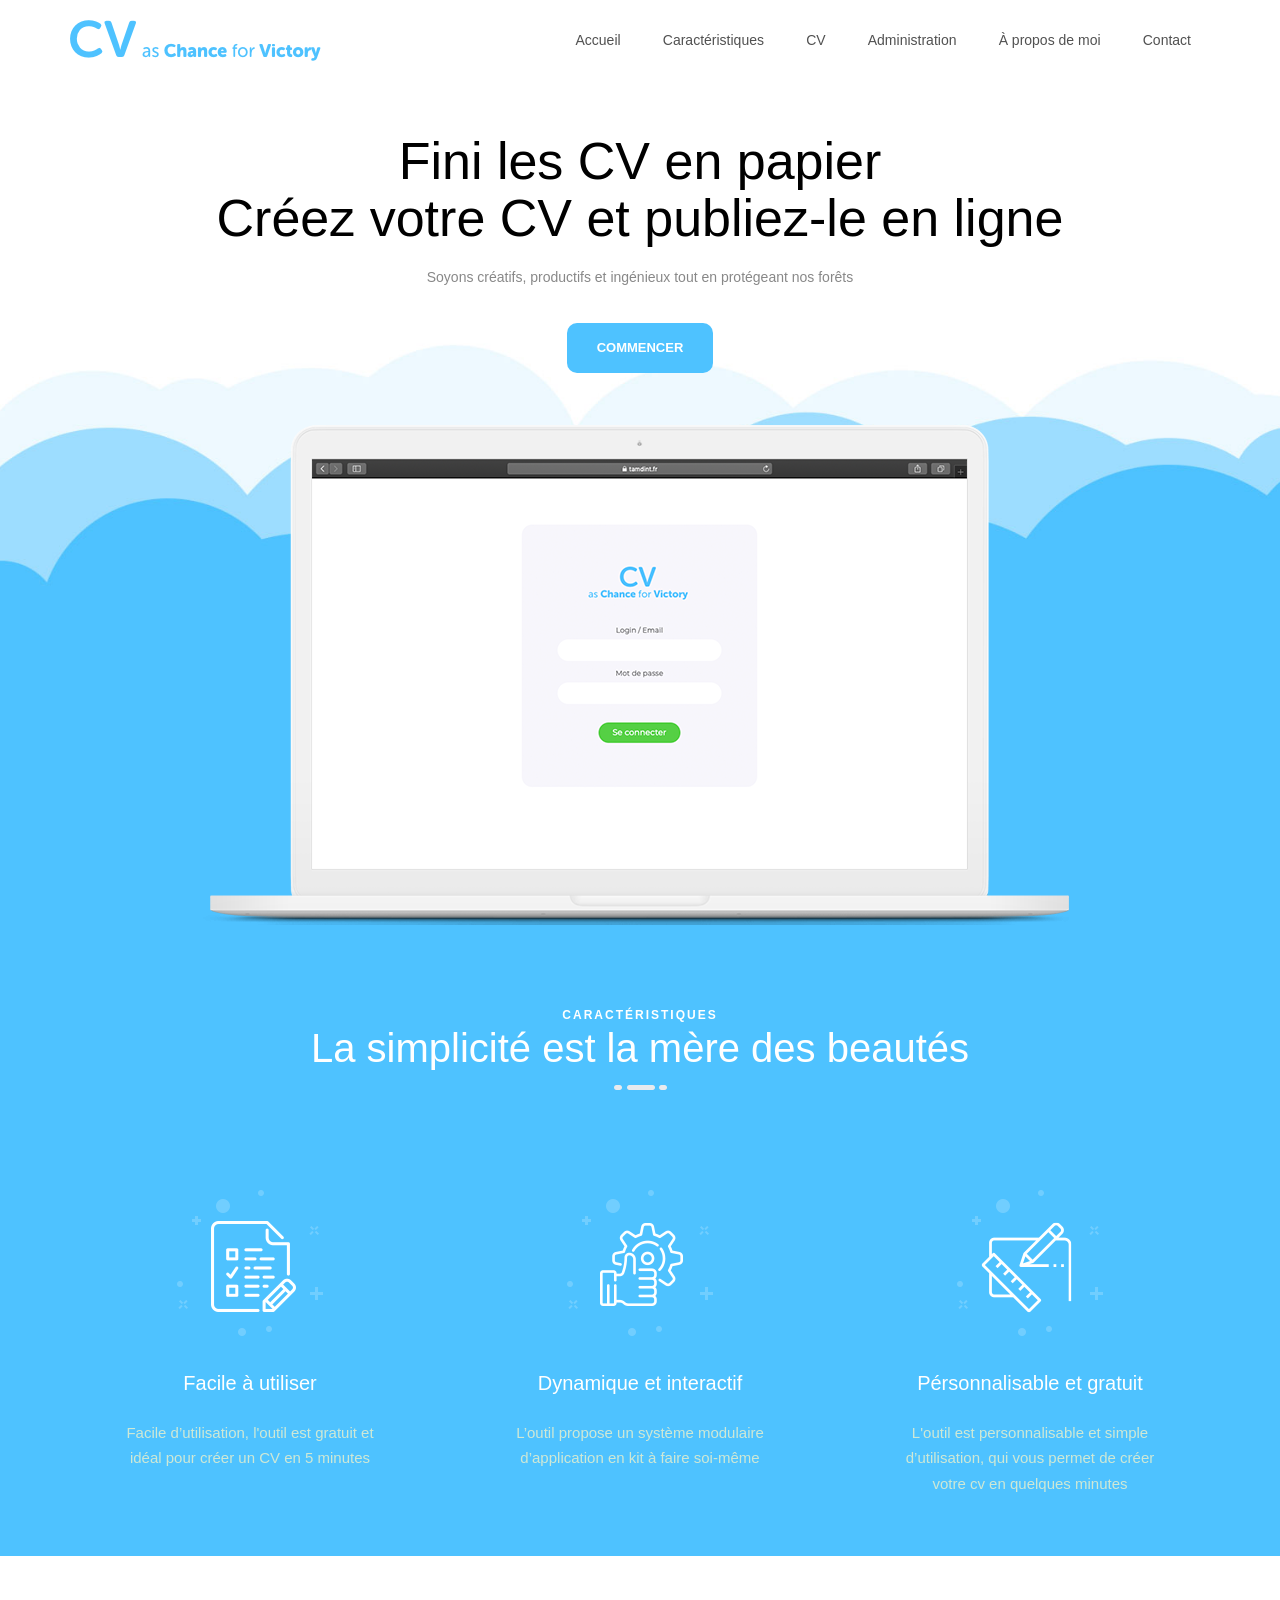
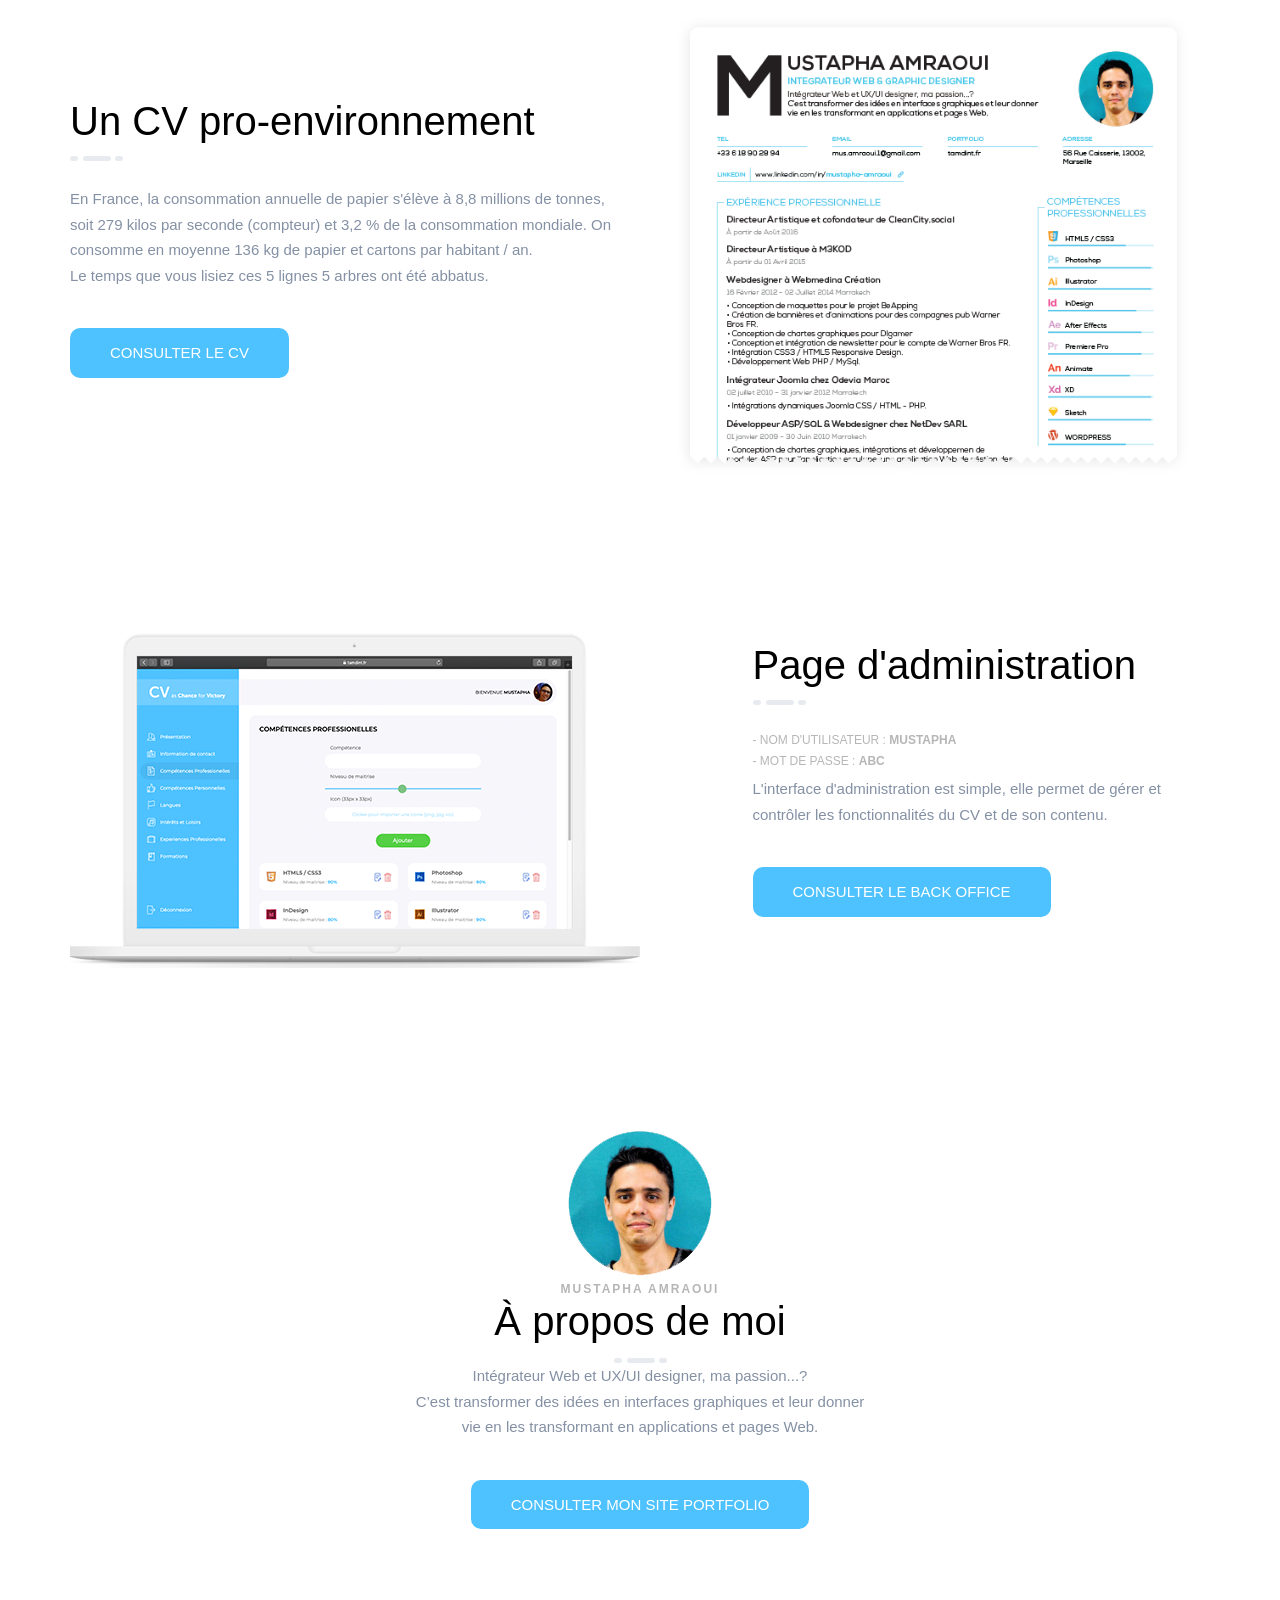
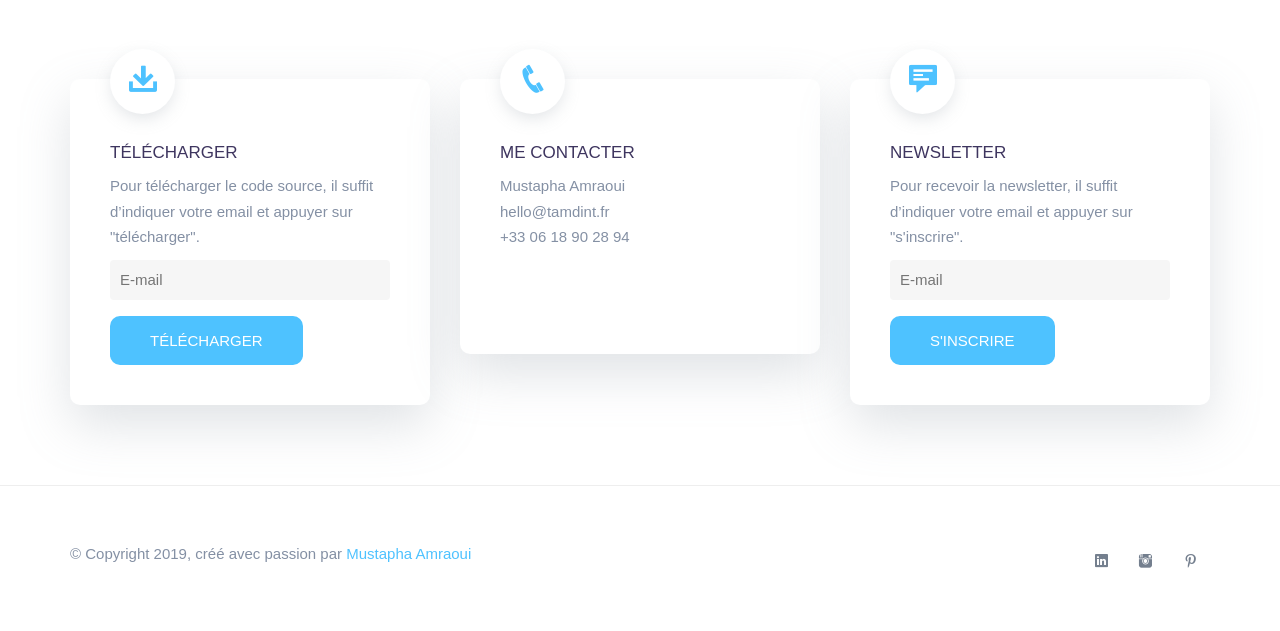
<file: index.html>
<!DOCTYPE html>
<html lang="en">
  <head>
    <meta charset="utf-8">
    <meta http-equiv="X-UA-Compatible" content="IE=edge">
    <meta name="viewport" content="width=device-width, initial-scale=1">
    <!-- The above 3 meta tags *must* come first in the head; any other head content must come *after* these tags -->
    <meta name="description" content="CV as Chance for Victory">
    <meta name="author" content="Mustapha Amraoui">
    <link rel="icon" href="images/logo-icon.png">
    
    <!-- Title -->
    <title>CV as Chance for Victory</title>

      <!-- Necessary CSS Files -->
      <!-- <link href="https://fonts.googleapis.com/css?family=Montserrat:300,400,500,600,700" rel="stylesheet">	 	<!-- Google Font -->
      <link href="css/bootstrap.min.css" rel="stylesheet">												<!-- bootstrap  -->
      <link href="css/style.css" rel="stylesheet">														<!-- Template Main css  -->
      <link href="css/jquery.bxslider.css" rel="stylesheet" />											<!-- Client Logo Slider  -->
      <link rel="stylesheet" type="text/css" href="css/slick.css">										<!-- Testimonial Slider -->
      <link rel="stylesheet" type="text/css" href="css/slick-theme.css">								<!-- Testimonial Slider -->
      <link rel="stylesheet" type="text/css" href="css/jquery.fancybox.css" media="screen" />			<!-- Video Popup -->
      <link rel="stylesheet" href="css/animate.css">													<!-- Wow Animation CSS -->

      <!--RESPONSIVE TAB -->
      <link rel="stylesheet" type="text/css" href="css/easy-responsive-tabs.css" />

  </head>
  <body>
  <div class="se-pre-con"></div>
  <!-- header -->
    <div class="header" id="header">
       <div class="container">
          <div class="row header-top" data-spy="affix" data-offset-top="70">
          <div class="container">
				<div class="row">
             <div class="col-lg-3 col-md-3">
               <div class="logo"><a href="#"><img src="images/logoboblue.png" alt="logo"></a></div>
                 <div id="menu-icon"><span></span><span></span><span></span></div>
                 <div class="clear"></div>
             </div>
             <div class="col-lg-9 col-md-9" id="menu">
               <div class="menu">
                   <ul>
                    <li><a href="#header">Accueil</a></li>
                    <li><a href="#features">Caractéristiques</a></li>
                    <li><a href="#cv">CV</a></li>
                    <li><a href="#section3">Administration</a></li>
                    <li><a href="#apropos">À propos de moi</a></li>
                    <li><a href="#footer">Contact</a></li>
                   </ul>
               </div>
             </div>
             	</div>
			</div>

          </div>
          
          <div class="row">
             <div class="col-lg-12">
                <h1 class="wow fadeInDown">Fini les CV en papier<br>Créez votre CV et publiez-le en ligne</h1>
                <p class="wow fadeInDown">Soyons créatifs, productifs et ingénieux tout en protégeant nos forêts</p>
                <div class="bnts wow fadeInUp">
                   <a href="#cv" class="btn2">Commencer</a>
                </div>
             </div>
          </div>
          
          <div class="row">
            <div class="col-lg-12">
              <div class="toping wow fadeInUp">
                <img class="img-responsive cenetr-block" src="images/topimg.png"  alt="hero-image">
              </div>
            </div>
          </div>
       </div>
    </div>
   <!-- header End-->
   
 	<!-- features -->
  <div class="section2 dark-section dark-color-bg" id="features">
      <div class="container">
          <div class="row">
              <div class="col-lg-12">
                  <div class="heading">
                      <span>Caractéristiques</span>
                      <h2>La simplicité est la mère des beautés</h2>
                  </div>
              </div>
          </div>
          <div class="row">
              <div class="col-lg-4 col-md-4 col-sm-6 module">
                  <div class="f-box wow fadeInUp" data-wow-duration="1s">
                      <div class="f-img"><img src="images/icon2.png" alt="f1"></div>
                      <a href="#">Facile à utiliser</a>
                      <p>Facile d’utilisation, l'outil est gratuit et idéal pour créer un CV en 5 minutes</p>
                  </div>
              </div>

              <div class="col-lg-4 col-md-4 col-sm-6 module">
                  <div class="f-box wow fadeInUp" data-wow-duration="2s">
                      <div class="f-img"><img src="images/icon3.png" alt="f2"></div>
                      <a href="#">Dynamique et interactif</a>
                      <p>L’outil propose un système modulaire d’application en kit à faire soi-même</p>
                  </div>
              </div>

              <div class="col-lg-4 col-md-4 col-sm-6 module">
                  <div class="f-box wow fadeInUp" data-wow-duration="3s">
                      <div class="f-img"><img src="images/icon4.png" alt="f3"></div>
                      <a href="#">Pérsonnalisable et gratuit</a>
                      <p>L'outil est personnalisable et simple d’utilisation, qui vous permet de créer votre cv en quelques minutes</p>
                  </div>
              </div>
          </div>
      </div>
  </div>
	<!-- features End-->
     
	<!-- Description Two Colom--> 
      <div class="section-two-colom" id="cv">
       <div class="container">
          <div class="row">
			<div class="col-xs-12 col-sm-12 col-md-6 ">
             <div class="content-area-second">
             	<div class="left-heading">
                <span>&nbsp;</span>
                <h2>Un CV pro-environnement</h2>
                </div>
                <p class="p">
                    En France, la consommation annuelle de papier s'élève à 8,8 millions de tonnes, soit 279 kilos par seconde (compteur) et 3,2 % de la consommation mondiale. On consomme en moyenne 136 kg de papier et cartons par habitant / an.
                    <br>Le temps que vous lisiez ces 5 lignes 5 arbres ont été abbatus.
				<div class="clear"> </div>
                
                </p>
                <a href="https://tamdint.fr/wf3/cv/" class="acc" target="_blank">Consulter le CV</a>
             </div>
          </div>
          
          <div class="col-xs-12 col-sm-12 col-md-6 ">
             <div class="two-colom-image-right wow fadeInRight">
                <img class="img-responsive" src="images/system-img.png" alt="img1">
             </div>
		</div>
          
        </div>
      </div>
      </div>  
    <!-- Description End-->

  <!-- Description Two Colom-->
  <div class="section3" id="section3">
      <div class="container">
          <div class="row">
              <div class="col-xs-12 col-sm-12 col-md-5 col-md-push-7">
                  <div class="left-heading">
                      <span>&nbsp;</span>
                      <h2>Page d'administration</h2>
                      <p class="p">
                          <span class="textsouligne">- Nom d'utilisateur : <strong>Mustapha</strong><br>- Mot de passe : <strong>abc</strong></span>
                          L'interface d'administration est simple, elle permet de gérer et contrôler les fonctionnalités du CV et de son contenu.
                      </p>
                      <div class="clear"> </div>
                      <a href="https://tamdint.fr/wf3/newbo/" class="acc" target="_blank">Consulter le Back Office</a>

                  </div>
              </div>

              <div class="col-xs-12 col-sm-12 col-md-7 col-md-pull-5">
                  <div class="two-colom-imag">
                      <img class="img-responsive" src="images/img1.png" alt="img1">
                  </div>
              </div>


          </div>
      </div>
  </div>
  <!-- Description End-->





  <!-- About me-->
  <div class="screen-section light-section light-color-bg" id="apropos">
      <div class="container">
          <div class="row">
              <div class="col-xs-12 col-sm-12 col-md-12 ">
                  <div class="content-area-second" style="text-align: center;">
                      <div class="heading">
                          <img src="images/profilepic.png" alt="Mustapha Amraoui">
                          <span>Mustapha Amraoui</span>
                          <h2>À propos de moi</h2>
                          <p class="p">
                              Intégrateur Web et UX/UI designer, ma passion...?<br>
                              C’est transformer des idées en interfaces graphiques et leur donner<br>
                              vie en les transformant en applications et pages Web.
                          </p>
                          <a href="https://tamdint.fr/" class="acc" target="_blank">Consulter mon site portfolio</a>
                      </div>
                  </div>
              </div>
          </div>
      </div>
  </div>
  <!-- About me fin-->



     <!-- footer--> 
     <!-- Contact Details--> 
   <div class="section14 gray-bg" id="footer">
       <div class="container">
       <div class="row">
          <div class="col-lg-4 col-md-4 col-sm-4">
             <div class="fool-box wow fadeInDown" data-wow-duration="1s">
                <i class="icofont icofont-download-alt"></i>
                <div class="footer-box-content">
	                <h4>Télécharger</h4>
    	            <p>Pour télécharger le code source, il suffit d’indiquer votre email et appuyer sur "télécharger".</p>
					<input type="text" name="email" class="emaildl" placeholder="E-mail">
                    <a href="#" class="acc">Télécharger</a>
                </div>
             </div>
          </div>
          
          <div class="col-lg-4 col-md-4 col-sm-4">
             <div class="fool-box wow fadeInDown" data-wow-duration="2s">
                <i class="icofont icofont-phone"></i>
                <div class="footer-box-content">
	                <h4>Me Contacter</h4>

                    <p>Mustapha Amraoui</p>
                    <p>hello@tamdint.fr</p>
                    <p>+33 06 18 90 28 94</p>
                </div>
             </div>
          </div>
          
          <div class="col-lg-4 col-md-4 col-sm-4">
             <div class="fool-box wow fadeInDown" data-wow-duration="2s">
                <i class="icofont icofont-comment"></i>
                 <div class="footer-box-content">
                     <h4>Newsletter</h4>
                     <p>Pour recevoir la newsletter, il suffit d’indiquer votre email et appuyer sur "s'inscrire".</p>
                     <input type="text" name="email" class="emaildl" placeholder="E-mail">
                     <a href="#" class="acc">S'inscrire</a>
                 </div>
             </div>
          </div>
          <!-- Contact Details End-->
        </div>
      </div>
      
		<div class="last-footer">
        	<div class="container">
				<div class="row">
			<div class="col-lg-6 col-md-6 col-sm-12 col-xs-12">
            	<div class="footer-copy">
		            <p>© Copyright 2019, créé avec passion par <a href="https://tamdint.fr" target="_blank"> Mustapha Amraoui</a></p>
                </div>
			</div>
           	<div class="col-lg-6 col-md-6 col-sm-12 col-xs-12">
            <div class="foot-social">
               <a href="https://www.linkedin.com/in/mustapha-amraoui"><i class="icofont icofont-social-linkedin"></i></a>
               <a href="#"><i class="icofont icofont-social-instagram"></i></a>
               <a href="https://www.pinterest.fr/tamdintdesign/" target="_blank"><i class="icofont icofont-social-pinterest"></i></a>
            </div>
            </div>
            	</div>
			</div>
		</div>
    </div>   
     


  <!-- footer End-->

  <script src="js/jquery-1.9.1.min.js"></script> 													<!-- For screen gallery tab -->
  <script src="js/jquery.min.js"></script>														<!-- librery -->
  <script src="js/bootstrap.min.js"></script>														<!-- bootstrap -->
  <script src="js/jquery.bxslider.min.js"></script>												<!-- For Logos Slider -->
  <script src="js/slick.js" type="text/javascript" charset="utf-8"></script>						<!-- For Testimonial Slider -->
  <script type="text/javascript" src="js/jquery.fancybox.pack.js"></script>						<!-- For Video Pop up -->
  <script type="text/javascript" src="js/modernizr.custom.53451.js"></script>						<!-- For Screenshot Details -->
  <script type="text/javascript" src="js/jquery.gallery.js"></script>								<!-- For Screenshot Details -->
  <script src="js/easyResponsiveTabs.js"></script>												<!-- For screen gallery tab -->
  <script src="js/wow.min.js"></script>															<!--Wow animation js -->

  <script src="js/retina.js"></script>                      <!-- Retina js -->
  <script src="js/retina.min.js"></script>                  <!-- Retina js -->

    <script>
	$(document).ready(function(){
		
	//Screenshot in details slider ==============================================
		
	$(function() {
		$('#dg-container').gallery();
		});
			


  
  
  	//Responsive Menu ==============================================

  	$("#menu-icon").click(function(){$("#menu").slideToggle("slow");});


	// Video popup ==============================================
	
	$(".various").fancybox({
        type: "iframe", //<--added
        maxWidth: 800,
        maxHeight: 600,
        fitToView: false,
        width: '70%',
        height: '70%',
        autoSize: false,
        closeClick: false,
        openEffect: 'none',
        closeEffect: 'none'
    });


	// Number Count for Our strong numbers ==============================================
	
	$('.count').each(function () {
    	$(this).prop('Counter',0).animate({
        Counter: $(this).text()
    }, {
        duration: 4000,
        easing: 'swing',
        step: function (now) {
            $(this).text(Math.ceil(now));
        }
    	});
	});


	// Scroll to Section ==============================================

    $('a[href^="#"]').on('click', function(event) {
        var target = $(this.getAttribute('href'));
        if( target.length ) {
            event.preventDefault();
            $('html, body').stop().animate({
                scrollTop: target.offset().top
            }, 1000);
        }
    });
	});


	// Animate loader off screen ==============================================

	$(window).load(function() {
		
		$(".se-pre-con").fadeOut("slow");;
	});	
	
	
	// Wow animation ==============================================
	new WOW().init();

	
    
</script>


  </body>
</html>
</file>
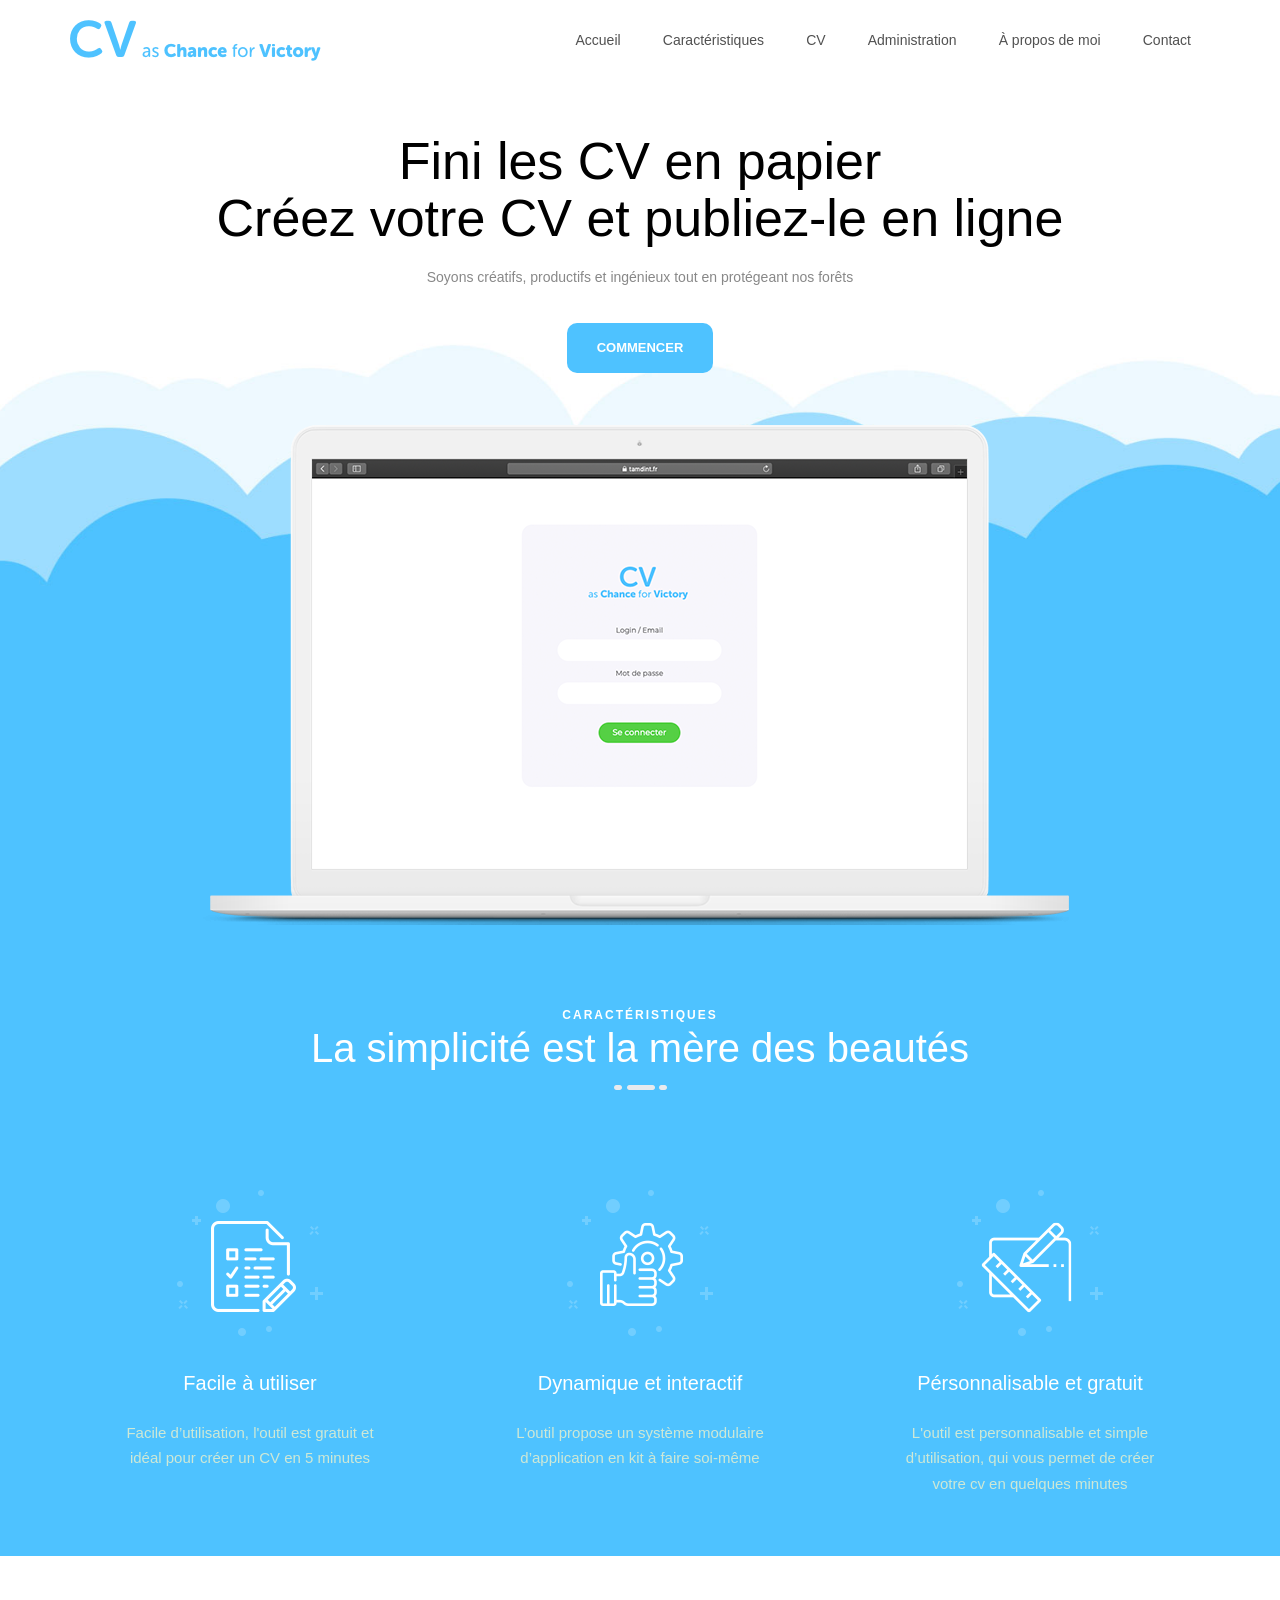
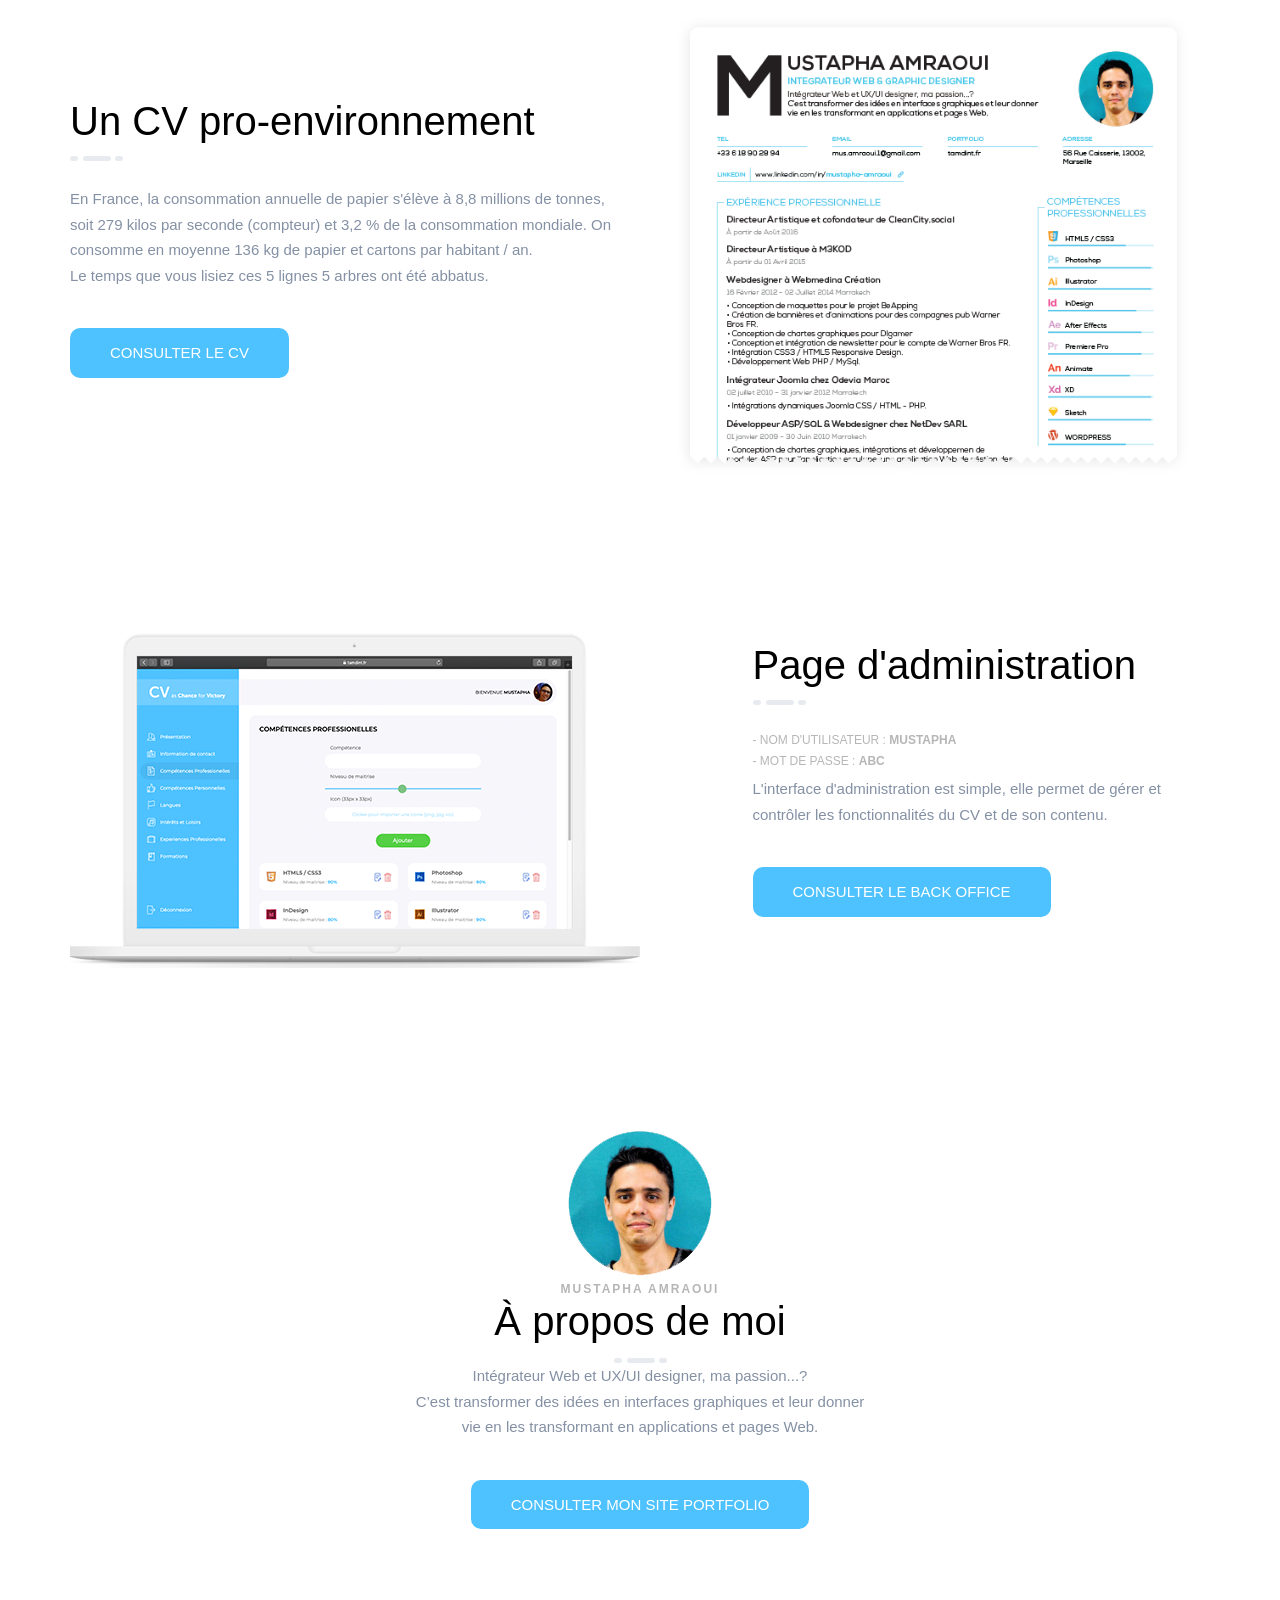
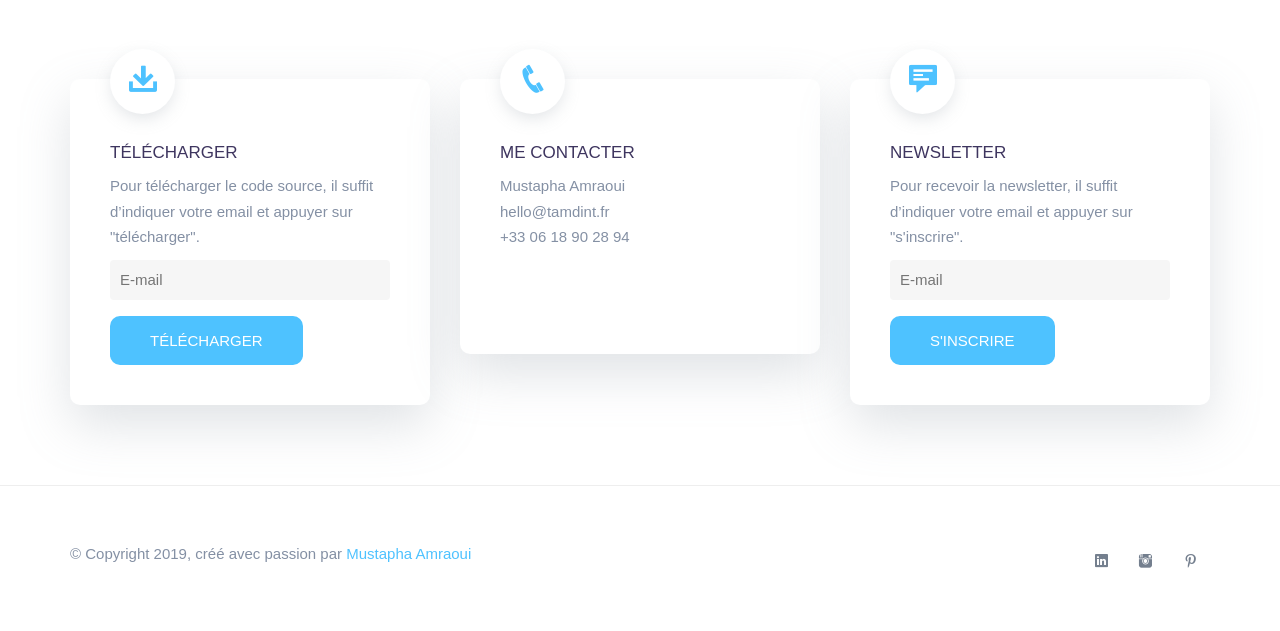
<file: OldLanding/index.html>
<!DOCTYPE html>
<html lang="en">
  <head>
    <meta charset="utf-8">
    <meta http-equiv="X-UA-Compatible" content="IE=edge">
    <meta name="viewport" content="width=device-width, initial-scale=1">
    <!-- The above 3 meta tags *must* come first in the head; any other head content must come *after* these tags -->
    <meta name="description" content="CV as Chance for Victory">
    <meta name="author" content="Mustapha Amraoui">
    <link rel="icon" href="images/logo-icon.png">
    
    <!-- Title -->
    <title>CV as Chance for Victory</title>

      <!-- Necessary CSS Files -->
      <!-- <link href="https://fonts.googleapis.com/css?family=Montserrat:300,400,500,600,700" rel="stylesheet">	 	<!-- Google Font -->
      <link href="css/bootstrap.min.css" rel="stylesheet">												<!-- bootstrap  -->
      <link href="css/style.css" rel="stylesheet">														<!-- Template Main css  -->
      <link href="css/jquery.bxslider.css" rel="stylesheet" />											<!-- Client Logo Slider  -->
      <link rel="stylesheet" type="text/css" href="css/slick.css">										<!-- Testimonial Slider -->
      <link rel="stylesheet" type="text/css" href="css/slick-theme.css">								<!-- Testimonial Slider -->
      <link rel="stylesheet" type="text/css" href="css/jquery.fancybox.css" media="screen" />			<!-- Video Popup -->
      <link rel="stylesheet" href="css/animate.css">													<!-- Wow Animation CSS -->

      <!--RESPONSIVE TAB -->
      <link rel="stylesheet" type="text/css" href="css/easy-responsive-tabs.css" />

  </head>
  <body>
  <div class="se-pre-con"></div>
  <!-- header -->
    <div class="header" id="header">
       <div class="container">
          <div class="row header-top" data-spy="affix" data-offset-top="70">
          <div class="container">
				<div class="row">
             <div class="col-lg-3 col-md-3">
               <div class="logo"><a href="#"><img src="images/logoboblue.png" alt="logo"></a></div>
                 <div id="menu-icon"><span></span><span></span><span></span></div>
                 <div class="clear"></div>
             </div>
             <div class="col-lg-9 col-md-9" id="menu">
               <div class="menu">
                   <ul>
                    <li><a href="#header">Accueil</a></li>
                    <li><a href="#features">Caractéristiques</a></li>
                    <li><a href="#cv">CV</a></li>
                    <li><a href="#section3">Administration</a></li>
                    <li><a href="#apropos">À propos de moi</a></li>
                    <li><a href="#footer">Contact</a></li>
                   </ul>
               </div>
             </div>
             	</div>
			</div>

          </div>
          
          <div class="row">
             <div class="col-lg-12">
                <h1 class="wow fadeInDown">Fini les CV en papier<br>Créez votre CV et publiez-le en ligne</h1>
                <p class="wow fadeInDown">Soyons créatifs, productifs et ingénieux tout en protégeant nos forêts</p>
                <div class="bnts wow fadeInUp">
                   <a href="#cv" class="btn2">Commencer</a>
                </div>
             </div>
          </div>
          
          <div class="row">
            <div class="col-lg-12">
              <div class="toping wow fadeInUp">
                <img class="img-responsive cenetr-block" src="images/topimg.png"  alt="hero-image">
              </div>
            </div>
          </div>
       </div>
    </div>
   <!-- header End-->
   
 	<!-- features -->
  <div class="section2 dark-section dark-color-bg" id="features">
      <div class="container">
          <div class="row">
              <div class="col-lg-12">
                  <div class="heading">
                      <span>Caractéristiques</span>
                      <h2>La simplicité est la mère des beautés</h2>
                  </div>
              </div>
          </div>
          <div class="row">
              <div class="col-lg-4 col-md-4 col-sm-6 module">
                  <div class="f-box wow fadeInUp" data-wow-duration="1s">
                      <div class="f-img"><img src="images/icon2.png" alt="f1"></div>
                      <a href="#">Facile à utiliser</a>
                      <p>Facile d’utilisation, l'outil est gratuit et idéal pour créer un CV en 5 minutes</p>
                  </div>
              </div>

              <div class="col-lg-4 col-md-4 col-sm-6 module">
                  <div class="f-box wow fadeInUp" data-wow-duration="2s">
                      <div class="f-img"><img src="images/icon3.png" alt="f2"></div>
                      <a href="#">Dynamique et interactif</a>
                      <p>L’outil propose un système modulaire d’application en kit à faire soi-même</p>
                  </div>
              </div>

              <div class="col-lg-4 col-md-4 col-sm-6 module">
                  <div class="f-box wow fadeInUp" data-wow-duration="3s">
                      <div class="f-img"><img src="images/icon4.png" alt="f3"></div>
                      <a href="#">Pérsonnalisable et gratuit</a>
                      <p>L'outil est personnalisable et simple d’utilisation, qui vous permet de créer votre cv en quelques minutes</p>
                  </div>
              </div>
          </div>
      </div>
  </div>
	<!-- features End-->
     
	<!-- Description Two Colom--> 
      <div class="section-two-colom" id="cv">
       <div class="container">
          <div class="row">
			<div class="col-xs-12 col-sm-12 col-md-6 ">
             <div class="content-area-second">
             	<div class="left-heading">
                <span>&nbsp;</span>
                <h2>Un CV pro-environnement</h2>
                </div>
                <p class="p">
                    En France, la consommation annuelle de papier s'élève à 8,8 millions de tonnes, soit 279 kilos par seconde (compteur) et 3,2 % de la consommation mondiale. On consomme en moyenne 136 kg de papier et cartons par habitant / an.
                    <br>Le temps que vous lisiez ces 5 lignes 5 arbres ont été abbatus.
				<div class="clear"> </div>
                
                </p>
                <a href="https://tamdint.fr/wf3/cv/" class="acc" target="_blank">Consulter le CV</a>
             </div>
          </div>
          
          <div class="col-xs-12 col-sm-12 col-md-6 ">
             <div class="two-colom-image-right wow fadeInRight">
                <a id="single_image" href="images/system-img.png"><img class="img-responsive" src="images/system-img.png" alt="img1"></a>
             </div>
		</div>
          
        </div>
      </div>
      </div>  
    <!-- Description End-->

  <!-- Description Two Colom-->
  <div class="section3" id="section3">
      <div class="container">
          <div class="row">
              <div class="col-xs-12 col-sm-12 col-md-5 col-md-push-7">
                  <div class="left-heading">
                      <span>&nbsp;</span>
                      <h2>Page d'administration</h2>
                      <p class="p">
                          <span class="textsouligne">- Nom d'utilisateur : <strong>Mustapha</strong><br>- Mot de passe : <strong>abc</strong></span>
                          L'interface d'administration est simple, elle permet de gérer et contrôler les fonctionnalités du CV et de son contenu.
                      </p>
                      <div class="clear"> </div>
                      <a href="https://tamdint.fr/wf3/bo/" class="acc" target="_blank">Consulter le Back Office</a>

                  </div>
              </div>

              <div class="col-xs-12 col-sm-12 col-md-7 col-md-pull-5">
                  <div class="two-colom-imag">
                      <img class="img-responsive" src="images/img1.png" alt="img1">
                  </div>
              </div>


          </div>
      </div>
  </div>
  <!-- Description End-->





  <!-- About me-->
  <div class="screen-section light-section light-color-bg" id="apropos">
      <div class="container">
          <div class="row">
              <div class="col-xs-12 col-sm-12 col-md-12 ">
                  <div class="content-area-second" style="text-align: center;">
                      <div class="heading">
                          <img src="images/profilepic.png" alt="Mustapha Amraoui">
                          <span>Mustapha Amraoui</span>
                          <h2>À propos de moi</h2>
                          <p class="p">
                              Intégrateur Web et UX/UI designer, ma passion...?<br>
                              C’est transformer des idées en interfaces graphiques et leur donner<br>
                              vie en les transformant en applications et pages Web.
                          </p>
                          <a href="https://tamdint.fr/" class="acc" target="_blank">Consulter mon site portfolio</a>
                      </div>
                  </div>
              </div>
          </div>
      </div>
  </div>
  <!-- About me fin-->



     <!-- footer--> 
     <!-- Contact Details--> 
   <div class="section14 gray-bg" id="footer">
       <div class="container">
       <div class="row">
          <div class="col-lg-4 col-md-4 col-sm-4">
             <div class="fool-box wow fadeInDown" data-wow-duration="1s">
                <i class="icofont icofont-download-alt"></i>
                <div class="footer-box-content">
	                <h4>Télécharger</h4>
    	            <p>Pour télécharger le code source, il suffit d’indiquer votre email et appuyer sur "télécharger".</p>
					<input type="text" name="email" class="emaildl" placeholder="E-mail">
                    <a href="#" class="acc">Télécharger</a>
                </div>
             </div>
          </div>
          
          <div class="col-lg-4 col-md-4 col-sm-4">
             <div class="fool-box wow fadeInDown" data-wow-duration="2s">
                <i class="icofont icofont-phone"></i>
                <div class="footer-box-content">
	                <h4>Me Contacter</h4>

                    <p>Mustapha Amraoui</p>
                    <p>hello@tamdint.fr</p>
                    <p>+33 06 18 90 28 94</p>
                </div>
             </div>
          </div>
          
          <div class="col-lg-4 col-md-4 col-sm-4">
             <div class="fool-box wow fadeInDown" data-wow-duration="2s">
                <i class="icofont icofont-comment"></i>
                 <div class="footer-box-content">
                     <h4>Newsletter</h4>
                     <p>Pour recevoir la newsletter, il suffit d’indiquer votre email et appuyer sur "s'inscrire".</p>
                     <input type="text" name="email" class="emaildl" placeholder="E-mail">
                     <a href="#" class="acc">S'inscrire</a>
                 </div>
             </div>
          </div>
          <!-- Contact Details End-->
        </div>
      </div>
      
		<div class="last-footer">
        	<div class="container">
				<div class="row">
			<div class="col-lg-6 col-md-6 col-sm-12 col-xs-12">
            	<div class="footer-copy">
		            <p>© Copyright 2019, créé avec passion par <a href="https://tamdint.fr" target="_blank"> Mustapha Amraoui</a></p>
                </div>
			</div>
           	<div class="col-lg-6 col-md-6 col-sm-12 col-xs-12">
            <div class="foot-social">
               <a href="https://www.linkedin.com/in/mustapha-amraoui"><i class="icofont icofont-social-linkedin"></i></a>
               <a href="#"><i class="icofont icofont-social-instagram"></i></a>
               <a href="https://www.pinterest.fr/tamdintdesign/" target="_blank"><i class="icofont icofont-social-pinterest"></i></a>
            </div>
            </div>
            	</div>
			</div>
		</div>
    </div>   
     


  <!-- footer End-->

  <script src="js/jquery-1.9.1.min.js"></script> 													<!-- For screen gallery tab -->
  <script src="js/jquery.min.js"></script>														<!-- librery -->
  <script src="js/bootstrap.min.js"></script>														<!-- bootstrap -->
  <script src="js/jquery.bxslider.min.js"></script>												<!-- For Logos Slider -->
  <script src="js/slick.js" type="text/javascript" charset="utf-8"></script>						<!-- For Testimonial Slider -->
  <script type="text/javascript" src="js/jquery.fancybox.pack.js"></script>						<!-- For Video Pop up -->
  <script type="text/javascript" src="js/modernizr.custom.53451.js"></script>						<!-- For Screenshot Details -->
  <script type="text/javascript" src="js/jquery.gallery.js"></script>								<!-- For Screenshot Details -->
  <script src="js/easyResponsiveTabs.js"></script>												<!-- For screen gallery tab -->
  <script src="js/wow.min.js"></script>															<!--Wow animation js -->

  <script src="js/retina.js"></script>                      <!-- Retina js -->
  <script src="js/retina.min.js"></script>                  <!-- Retina js -->

    <script>
	$(document).ready(function(){
		
	//Screenshot in details slider ==============================================
		
	$(function() {
		$('#dg-container').gallery();
		});
			


  
  
  	//Responsive Menu ==============================================

  	$("#menu-icon").click(function(){$("#menu").slideToggle("slow");});


	// Video popup ==============================================
	
	$(".various").fancybox({
        type: "iframe", //<--added
        maxWidth: 800,
        maxHeight: 600,
        fitToView: false,
        width: '70%',
        height: '70%',
        autoSize: false,
        closeClick: false,
        openEffect: 'none',
        closeEffect: 'none'
    });


	// Number Count for Our strong numbers ==============================================
	
	$('.count').each(function () {
    	$(this).prop('Counter',0).animate({
        Counter: $(this).text()
    }, {
        duration: 4000,
        easing: 'swing',
        step: function (now) {
            $(this).text(Math.ceil(now));
        }
    	});
	});


	// Scroll to Section ==============================================

    $('a[href^="#"]').on('click', function(event) {
        var target = $(this.getAttribute('href'));
        if( target.length ) {
            event.preventDefault();
            $('html, body').stop().animate({
                scrollTop: target.offset().top
            }, 1000);
        }
    });
	});


	// Animate loader off screen ==============================================

	$(window).load(function() {
		
		$(".se-pre-con").fadeOut("slow");;
	});	
	
	
	// Wow animation ==============================================
	new WOW().init();

	
    
</script>


  </body>
</html>
</file>
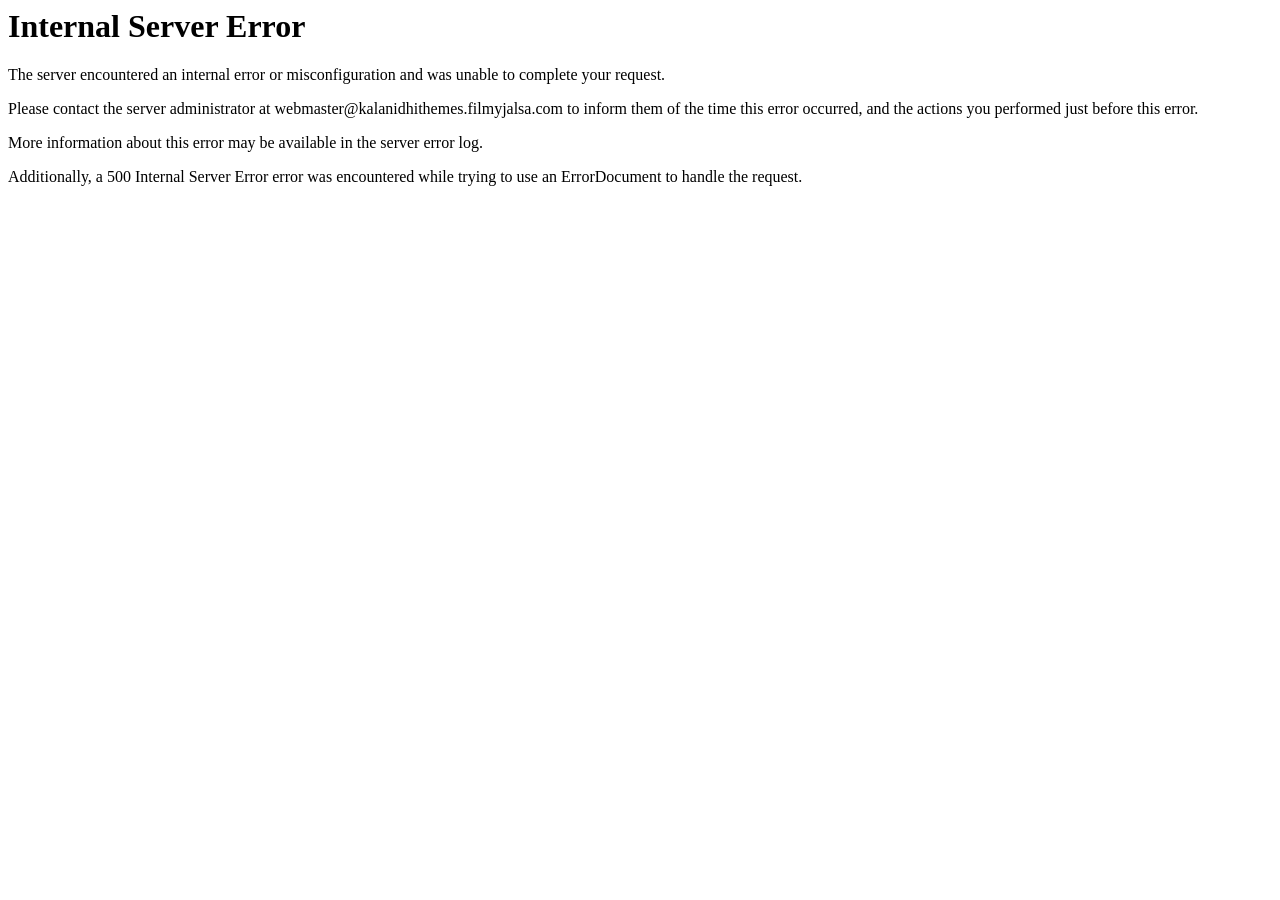
<file: css/ajax-loader.gif.html>
<!DOCTYPE HTML PUBLIC "-//IETF//DTD HTML 2.0//EN">
<html><head>
<meta http-equiv="Content-Type" content="text/html; charset=iso-8859-1">

<title>500 Internal Server Error</title>
</head><body>
<h1>Internal Server Error</h1>
<p>The server encountered an internal error or
misconfiguration and was unable to complete
your request.</p>
<p>Please contact the server administrator at 
 webmaster@kalanidhithemes.filmyjalsa.com to inform them of the time this error occurred,
 and the actions you performed just before this error.</p>
<p>More information about this error may be available
in the server error log.</p>
<p>Additionally, a 500 Internal Server Error
error was encountered while trying to use an ErrorDocument to handle the request.</p>
</body></html>
</file>
<file: css/style.css>
@import url('icofont.css');
*{
	padding:0;
	margin:0;
}
.clear{
	float:none;
	clear:both;
}

body{
	font-family: 'Montserrat', sans-serif;
	font-weight:400;
	color:#8490a4;
	font-size:15px;
	line-height:1.7;
}

.heading {
	float:left;
	width:100%;
	margin-bottom:60px;
}

.heading span, .search-sec span{
	display:block;
	font-weight:600;
	color:#b6b6b6;
	font-size:12px;
	text-align:center;
	text-transform:uppercase;
	letter-spacing:2px;
}

.heading h2, .search-sec h2{
	color:#000000;
	font-size:40px;
	font-weight:500;
	text-align:center;
	margin:0;
	background:url("../images/line.png") no-repeat bottom center;
	padding-bottom:20px;
}

.dark-color-bg {
	background: #4ec2ff;
}

.gray-bg {
	background: #fff;
}

.dark-section .heading span{
	display:block;
	font-weight:600;
	color:#FFFFFF;
	font-size:12px;
	text-align:center;
	text-transform:uppercase;
	letter-spacing:2px;
}

.dark-section .heading h2{
	color:#FFFFFF;
	font-size:40px;
	font-weight:500;
	text-align:center;
	margin:0;
	background:url("../images/line.png") no-repeat bottom center;
	padding-bottom:20px;
}


.left-heading span{
	font-weight:400;
	color:#b6b6b6;
	font-size:12px;
	text-transform:uppercase;
	padding-bottom:5px;
	display:block;
}

.left-heading h2{
	font-weight:500;
	color:#000000;
	font-size:40px;
	line-height:40px;
	margin:0;
	background:url("../images/line.png") no-repeat left bottom;
	padding-bottom:20px;
	margin-bottom:25px;
}


.menu li{
	display:inline-block;
	list-style:none;
	padding:0 19px;
}


#menu-icon{
	display:none;
}

.menu{
	text-align:right;
	margin-top:7px;
}

.menu li a{
	font-weight:400;
	color:#515151;
	text-decoration:none;
	font-size:14px;
}
.menu li a:hover{
	border-bottom:1px solid #fff;
}

.header{
	background:url("../images/hero-bg.jpg") no-repeat top center;
	background-size:cover;
	width:100%;
	padding-top:20px;
	position:relative;
}
.toping {
	text-align:center;
	padding-top:50px;
}

.cenetr-block{
	text-align:center;
	margin-bottom:-100px;
	display:block;
	margin-left:auto;
	margin-right:auto;
}


.toping img{

}

.header h1{
	font-weight:300;
	color:#000000;
	text-align:center;
	font-size:52px;
	padding-top:50px;
}

.header p{
	font-weight:400;
	color:#888888;
	text-align:center;
	font-size:14px;
	margin-top:20px;
	line-height:1.5;
}
.bnts{
	text-align:center;
	padding-top:35px;
}

.btn2{
	font-weight: 600;
	color: #fff;
	font-size: 13px;
	text-transform: uppercase;
	padding: 15px 30px;
	line-height: 20px;
	height: 50px;
	text-decoration: none!important;
	display: inline-block;
	background: #4ec2ff;
	border-radius: 10px;
}

.btn2:hover{
	color:#FFFFFF;
	background:#2bb6ff;
	transition:all ease .7s;
}


.border-btn{
	font-weight:600;
	color:#fff;
	font-size:13px;
	text-transform:uppercase;
	padding:12px 50px;
	line-height:20px;
	height:45px;
	text-decoration:none!important;
	display:inline-block;
	margin-left:25px;
	border:#FFFFFF solid 2px;
	background:none;
}




.header-top.affix {
      top: 0;
      width: 100%;
      z-index: 9999 !important;
      margin: 0 auto;   
      left: 0;
      right: 0;
      background:rgba(255,255,255,0.9);
      padding: 15px 0;   
  }

  .affix + .container-fluid {
      padding-top: 70px;
  }


.section1{
	padding:100px 0 130px 0;
	text-align:center;
}


.grop{
	max-width:760px;
	margin:0 auto;
}

.grop .form-control, .grop .btn {
  height: 45px;
  width: 36.6%;
}

.grop .input-group{
	width:100%;
	-webkit-box-shadow: 0px 8px 51px -4px rgba(144,155,165,0.4);
	-moz-box-shadow: 0px 8px 51px -4px rgba(144,155,165,0.4);
	box-shadow: 0px 8px 51px -4px rgba(144,155,165,0.4);
}

.grop .btn {
  background: #27ae5f;
  color: #fff;
  font-size: 13px;
  font-weight: 400;
  margin-left: -75px;
  position: relative;
  text-transform: uppercase;
  z-index: 3!important;
}

.grop .btn:hover {
  background: #239c55;
  transition:all ease .7s;
}

.grop input{
	border:1px solid #e2e7ec;
	color:#a1a1a1;
	font-size:13px;
	
}

.text1{
	
}

.text2{
	
}

.grop{
	margin-top:45px;
}

.grop p{
	font-weight:400;
	color:#a1a1a1;
	font-size:13px;
	text-align:center;
	padding-top:25px;
}

.section2{
	padding-top: 180px;
	padding-bottom: 20px;
}


.f-box{
	text-align:center;
	padding:40px 40px 40px 40px;
	max-width:360px;
	margin:0 auto;

}

.f-box:hover{
	background:#2bb6ff;
	transition:all ease .7s;
	border-radius:4px;
}

.f-box a{
	font-size:20px;
	color:#FFFFFF;
	font-weight:500;
	transition: all 0.1s ease;
	display:block;
	padding-top:30px;
}
.f-box:hover a{
	color:#FFFFFF;
}
.f-box:hover p{
	color:#FFFFFF;
}
.f-box p{
	padding-top:20px;
	transition: all 0.1s ease;
	color:#cee8d6;

}
.div{
	padding:30px 0;
}

.topmr{
	margin-top:50px;
}


.content-area {
	float:left;
	width:95%;
}

.content-area p{
	font-size:15px;
	margin:0;
}

.nomber-text{
	padding-top:50px;
}

.nomber-text-row {
	padding-bottom:35px;
}

.nomber-text-row-inner{
	float:left;
	width:100%;
}
.nomber-text-row-inner span{
	display:block;
	font-weight:600;
	color:#777580;
	font-size:18px;
	line-height:2;
}
.nomber-text-row-inner p{
	font-size:15px;
	line-height:1.7;
}






.con1{
	padding-top:0px;
}

.con1 .p{
}

.tgimg {
  float: left;
  min-width: 55px;
  padding-top: 8px;
  width: 10%;
}


.tgcon{
	float:left;
	width:85%;
}
.tgcon span{
	display:block;
	font-weight:400;
	color:#1a1a1a;
	font-size:18px;
}
.tgcon p{
	font-weight:400;
	color:#8a8a8a;
	font-size:13px;
	line-height:26px;
}

.tags{
	padding-top:60px;
}
.tg{
	padding-bottom:45px;
}

.img3{
	width:1000px;
    height: auto;
    position: absolute;
    top: 0;
    right: -430px;
}


.img3 img{
	border:#e2e7ec solid 1px;
	border-radius:6px;
	-webkit-box-shadow: 0px 0px 51px 7px rgba(144,155,165,0.24);
-moz-box-shadow: 0px 0px 51px 7px rgba(144,155,165,0.24);
box-shadow: 0px 0px 51px 7px rgba(144,155,165,0.24);
}


.section3{
	padding: 40px 0;
}


.two-colom-image {
	float:left;
	width:100%;
	text-align:left;
}


.section-two-colom{
	padding:0 0 80px 0;
}

.content-area-second{
	padding: 120px 0;
}


.content-area-second .p{
}


.two-colom-image-right {
	float:right;
	width:100%;
	text-align:right;
}

.highlited-text {
	color:#27ae5f;
}


.section4{
	background-size:cover;
	width:100%;
	padding:70px 0 0 0;
}


.section4 p{
	text-align:center;
	margin:35px 0;
}

.video-section-image {
	float:left;
	width:100%;
	text-align:center;
}

.mac{
	padding:40px 0 60px 0;
}

.mac{
	text-align:center;
}

.section5{
	padding:100px 0;
	
}



.our-box{
	max-width:295px;
	margin:0 auto;
	padding:30px 0px;
	text-align:center;

	}
.down-box{
	padding-top:40px;
}
.down-box h3{
	margin:0;
	font-weight:300;
	color:#1a1a1a;
	font-size:50px;
	text-transform:uppercase;
}
.down-box span{
	display:block;
	color:#FFFFFF;
	font-size:13px;
	font-weight:600;
	font-size:14;
	text-transform:uppercase;
}

.section6{
	padding:90px 0;
	overflow:hidden;
	
}

.ttl4 span{
  color: #b6b6b6;
  display: block;
  font-size: 12px;
  font-weight: 600;
  padding-bottom: 5px;
  text-transform: uppercase;
}
.ttl4 {
  margin-bottom: 35px;
  margin-top: 0px;
}
.ttl4 h2 {
  background:url("../images/line.png") no-repeat scroll left bottom;
  color: #3e355f;
  font-size: 40px;
  font-weight:600;
  line-height:40px;
  margin: 0 0 25px;
  padding-bottom: 20px;
}


.acc{
	font-weight: 500;
	color: #fff!important;
	text-transform: uppercase;
	text-align: center;
	background: #4ec2ff;
	padding: 12px 40px;
	display: inline-block;
	font-style: 13px;
	text-decoration: none!important;
	margin-top: 40px;
	border-radius: 10px;
}
.acc:hover{
	background:#2bb6ff;
	transition:all ease .7s;
}

.screen-section {
	/*padding:90px 0 0 0;*/
}

.tab-screen-image {
	width:100%;
	

}



.section7{
	padding:90px 0;
	background:url("../images/bg4.jpg.html") no-repeat top center;
	background-size:cover;
}

.bx-controls-direction{
	display:none;
}

.slide1{
    text-align:center;
	border-radius:12px;
	padding:0 5%;
	margin:0 10px;
	padding-top:90px;
}

.slide1 p{

}

.slide1 span {
    color: #27ae5f;
    font-size: 15px;
    display: block;
    font-weight:700;
    text-align: center;
    padding: 30px 0;
}

.dg-container{
	width: 100%;
	position: relative;
}
.dg-wrapper{
	width:644px;
	height: 464px;
	margin: 0 auto;
	position: relative;
	-webkit-transform-style: preserve-3d;
	-moz-transform-style: preserve-3d;
	-o-transform-style: preserve-3d;
	-ms-transform-style: preserve-3d;
	transform-style: preserve-3d;
	-webkit-perspective: 1000px;
	-moz-perspective: 1000px;
	-o-perspective: 1000px;
	-ms-perspective: 1000px;
	perspective: 1000px;
}
.dg-wrapper a {
  display: block;
  height: auto;
  left: 0;
  position: absolute;
  top: 0;
  width: 100%;
}
.dg-wrapper a.dg-transition{
	-webkit-transition: all 0.5s ease-in-out;
	-moz-transition: all 0.5s ease-in-out;
	-o-transition: all 0.5s ease-in-out;
	-ms-transition: all 0.5s ease-in-out;
	transition: all 0.5s ease-in-out;
}
.dg-wrapper a img{
	display: block;
	width:100%;
}
.dg-wrapper a div{
	font-style: italic;
	text-align: center;
	line-height: 50px;
	text-shadow: 1px 1px 1px rgba(255,255,255,0.5);
	color: #333;
	font-size: 16px;
	width: 100%;
	bottom: -55px;
	display: none;
	position: absolute;
}
.dg-wrapper a.dg-center div{
	display: block;
}
.dg-container nav{
	width: 58px;
	position: absolute;
	z-index: 1000;
	bottom: 20px;
	left: 50%;
	margin-left: -29px;
}
.dg-container nav span{
	float: left;
	cursor:pointer;
	width: 24px;
	height: 25px;
}
.dg-container nav span:hover{
	opacity: 1;
}
.dg-container nav span.dg-next{
	background-position: top right;
	margin-left: 10px;
}


.section8{
	padding:90px 0 90px 0;
}
.section8 .row{
	margin:0;
}
.slick-list{
	padding:0!important;
}
.slick-arrow{
	display:none!important;
}

.photo{
	margin:0 auto;
	text-align:center;
}
.photo {
  margin: 0 auto -45px;
  text-align: center;
}
.slick-slide{
	opacity:0.4;
}
.slick-slide{
	margin-bottom:40px;
}
.slick-center{
	opacity:1!important;
}
.slick-center .slide1{

}


.section9{
	padding:90px 0;
}

.pricing-bg {
	float:left;
	width:100%;
	height:470px;
	
}

.pricing-inner-container {
	float:left;
	width:100%;
	margin-top:-372px;
}

.pricing-boxes {
	float:left;
	width:100%;
	margin-top:30px;
}

.plan{
	background:#fff;
	border-radius:4px;
	
	-webkit-box-shadow: 0px 20px 51px -1px rgba(144,155,165,0.29);
-moz-box-shadow: 0px 20px 51px -1px rgba(144,155,165,0.29);
box-shadow: 0px 20px 51px -1px rgba(144,155,165,0.29);
}

.plan-ttl{
	padding:50px 0 60px 0;
	text-align:center;
	border-radius:4px 4px 0 0px;
	background-size:contain;
	border-bottom:#efebeb solid 1px;
}

.plan-ttl span{
	display:block;
	color:#27ae5f;
	font-size:17px;
	text-transform:uppercase;
	font-weight:700;
}

.currency-sign {
	font-size:30px;
}

.plan-time {
	font-size:14px;
	color:#98a4b8;
}

.prefered {
	background:#02dbc0;
}

.plan-ttl h3{
	display:block;
	color:#3e355f;
	font-size:55px;
	text-transform:uppercase;
	font-weight:600;
	margin:0;
}

.plan-ttl.prefered span{
	display:block;
	color:#FFFFFF;
	font-size:17px;
	text-transform:uppercase;
	font-weight:700;
}

.plan-ttl.prefered h3{
	display:block;
	color:#FFFFFF;
	font-size:55px;
	text-transform:uppercase;
	font-weight:600;
	margin:0;
}

.prefered .plan-time {
	color:#FFFFFF;
}

.plan ul{
	list-style:none;
	padding-left:0;
	padding-top:0;
	padding-bottom:80px;
}
.plan li{
	border-bottom:1px solid #f3f1f1;
	padding:23px 0;
}
.plan li span{
	display:block;
	padding-left:25px;
	font-weight:400;
	font-size:15px;
	margin-left:10%;
	margin-right:10%;
}
.yes span{
	background:url("../images/yes.png") no-repeat left center;
}
.no span{
	background:url("../images/no.png") no-repeat left center;
}

.plan-btn{
	text-align:center;
}
.plan-btn a{
	background:#fff;
	border:1px solid #27ae5f;
	color:#27ae5f;
	font-size:13px;
	font-weight:700;
	text-transform:uppercase;
	padding:12px 40px;
	display:inline-block;
	text-decoration:none!important;
}
.plan-btn{
	position:absolute;
	width:100%;
	bottom:-12px;
	left:0;
	text-align:center;
}
.plan-btn a:hover{
		background:#27ae5f;
		color:#fff;
}
.section10 .module:hover{
	margin-top:-10px;
}
.pdtop{
	padding-top:120px;
}

.martop{
	margin-top:-50px;
}

.pos{
	position:relative;
}

.section10{
	padding:90px 0;
	background:#fff;
}
.team-box{
	background:#fff;
	text-align:center;
	position:relative;
	
	-webkit-box-shadow: 0px 20px 51px -1px rgba(144,155,165,0.29);
-moz-box-shadow: 0px 20px 51px -1px rgba(144,155,165,0.29);
box-shadow: 0px 20px 51px -1px rgba(144,155,165,0.29);
}

.team-photo{
	max-height:300px;
	overflow:hidden;
	
}

.team-photo img{
	width:100%;

}
.team-ttl{
	padding:40px 0 20px 0;
}
.team-ttl span{
	font-weight:600;
	color:#27ae5f;
	font-size:18px;
}
.team-box .team-ttl p{
	font-weight:600;
	font-size:15px;	
	margin-bottom:0;
}
.team-con{
	padding:0 10%;
	padding-bottom:60px;
}
.team-con p{
	margin-bottom:0;
}
.team-info{
	position:absolute;
	width:100%;
	bottom:-15px;
	left:0;
	text-align:center;
}
.pdtop2{
	padding-top:20px;
}


.team-info a{
	display:inline-block;
	vertical-align:middle;
	text-decoration:none!IMPORTANT;
}
.team-info a i{
	width:34px;
	height:34px;
	text-align:center;
	border-radius:50%;
	border:1px solid #ced2d7;
	color:#616161;
	font-size:16px;
	display:block;
	line-height:32px;
	background:#ffffff;
}
.team-info a i:hover{
	background:#27ae5f;
	color:#fff;
}


.section11{
	padding:100px 0;
	
	/* The image used */
  background: #1080f2 url("../images/parallaxbg.jpg") no-repeat;
  
  /* Set a specific height */
    height: auto; 
	
	/* Create the parallax scrolling effect */
    background-attachment: fixed;
    background-position: center;
    background-repeat: no-repeat;
    background-size: cover;
}

.section11 p{
	color:#FFFFFF;
	margin-bottom:0;
	text-align:center;
}

.get{
	display:inline-block;
	color:#000000;
	font-size:13px;
	font-weight:700;
	text-transform:uppercase;
	text-align:center;
	text-decoration:none!important;
	background:#FFFFFF;
	padding:10px 40px;
	line-height:25px;
	
	-webkit-box-shadow: 0px 15px 32px 1px rgba(0,0,0,0.23);
-moz-box-shadow: 0px 15px 32px 1px rgba(0,0,0,0.23);
box-shadow: 0px 15px 32px 1px rgba(0,0,0,0.23);
}

.get:hover{
	color:#FFFFFF;
	background:#27ae5f;
	transition:all ease .5s;

}


.getbtn{
	text-align:center;
	margin-top:40px;
}


.section16{

	padding:100px 0;
}

.h-blog-box{
	background:#fff;
	text-align:center;
	position:relative;
	
	-webkit-box-shadow: 0px 20px 51px -1px rgba(144,155,165,0.29);
-moz-box-shadow: 0px 20px 51px -1px rgba(144,155,165,0.29);
box-shadow: 0px 20px 51px -1px rgba(144,155,165,0.29);
}

.h-blog-box-photo{
	max-height:300px;
	overflow:hidden;
	
}

.h-blog-box-photo img{
	width:100%;
}

.h-blog-content {
	width:100%;
	padding:35px;
}

.h-blog-date {
	font-size:14px;
	font-weight:600;
	text-align:left;
	text-transform:uppercase;

}

.h-blog-ttl h2 {
  color: #1a1a1a;
  font-size: 30px;
  font-weight: 400;
  line-height: 38px;
  margin: 0;
  padding:10px 0 0 0;
  text-align:left;
}

.h-blog-more {
	text-align:left;
	padding:15px 0 0 0;
}

.h-blog-more a {
	font-size:15px;
	font-weight:600;
	text-align:left;
	text-transform:capitalize;
	color:#27ae5f;
}




.section12{
	background:#fff;
	padding:90px 0;
	border-bottom:#d3dae4 solid 1px;
}

.section12 .bx-wrapper{
	margin:0 auto;
}
.section12 .bx-controls-direction{
	display:block;
}
.section12 .bx-pager{
	display:none;
}
.section12 .slide {
	text-align:center;
}
.section12 .slide img{
	display:inline-block;
}



.section13{
	padding:70px 0;
	background:#FFFFFF;
}

.form{
	max-width:560px;
	margin:0 auto;
	text-align:center;
	padding-top:50px;
}

.form input{
	width:100%;
	background:#fff;
	border:1px solid #FFFFFF;
	height:45px;
	padding:0 15px;
	margin-bottom:15px;
	box-shadow: 0 0 21px 2px #e2e7ec;

}

.form input:hover{
	outline:none;
}

.form input:focus{
	outline:none;
}

.form button{
	color:#fff;
	font-weight:600;
	text-align:center;
	border:0;
	font-size:13px;
	text-transform:uppercase;
	background:#27ae5f;
	margin-top:20px;
	padding:15px 50px;
	width:100%;
}

.form button:hover{
	background:#27ae5f;
	transition:all ease .5s;
	
}


.form p{
	font-weight:400;
	font-size:13px;
	text-align:center;
	padding-top:30px;
}

.section14{
	padding:90px 0 20px 0;
	text-align:center;
	float:left;
	width:100%;
}

.fool-box {
	float: left;
	width: 100%;
	background: #FFFFFF;
	min-height: 275px;
	-webkit-box-shadow: 0px 20px 51px -1px rgba(144,155,165,0.29);
	-moz-box-shadow: 0px 20px 51px -1px rgba(144,155,165,0.29);
	box-shadow: 0px 20px 51px -1px rgba(144,155,165,0.29);
	border-radius: 10px;
}

.footer-box-content{
	float:left;
	width:100%;
	padding:20px 40px 40px 40px;
}

.fool-box h4{
	float:left;
	width:100%;
	color:#3e355f;
	font-size:17px;
	font-weight:500;
	text-transform:uppercase;
	text-align:left;
}

.fool-box p{
	float:left;
	width:100%;
	text-align:left;
	font-size:15px;
	font-weight:400;
	margin:0;
	padding-top:0px;
}

.fool-box i{
		width:65px;
	height:65px;
	background:#FFFFFF;
	text-align:center;
	border-radius:50%;
	color:#4ec2ff;
	font-size:32px;
	display:block;
	line-height:60px;
	/*margin:0 auto;*/
	float:left;
	margin-left:40px;
	margin-top:-30px;
	
	-webkit-box-shadow: 0px 6px 18px -3px rgba(144,155,165,0.31);
-moz-box-shadow: 0px 6px 18px -3px rgba(144,155,165,0.31);
box-shadow: 0px 6px 18px -3px rgba(144,155,165,0.31);

}

.fool-box a{
	text-decoration: none!important;
	float: left;
	margin-top: 16px;

}

.fool-box:hover i{
	background:#4ec2ff;
	color:#fff;
	transition:all ease .5s;
	
}

.fool-box a i:hover,.foot-social a i:hover{
	background:#4ec2ff;
	color:#fff;
	transition:all ease .5s;
}

.foot-social a{
	display:inline-block;
	text-decoration:none!important;


}
.foot-social i{
	width:40px;
	height:40px;
	text-align:center;
	border-radius:50%;
	color:#747f8e;
	font-size:15px;
	display:block;
	line-height:40px;
	margin:0 auto;
	background:#FFFFFF;
}

.last-footer{
	float: left;
	width: 100%;
	padding: 55px 0 0 0;
	border-top: #eee solid 1px;
	margin-top: 80px;
}

.footer-copy {
	float:left;
	width:100%;
	text-align:left;
}

.footer-copy a{
	color:#4ec2ff;
}

/* End Footer Social */



.section15{
	padding:50px 0;
	background:#0f2c49;
	text-align:center;

}
.section15 a{
	padding:0 5px;
	display:inline-block;
}

.section15 p{
	font-weight:400;
	color:#677685;
	font-size:12px;
	margin-bottom:0;
}

.foot-social{
	padding-bottom:30px;
	float:right;
}



.mac span{
	display:none;
}
.come-in {
  transform: translateY(450px);
  animation: come-in 1s ease forwards;
}
.come-in:nth-child(odd) {
  animation-duration: 0.9s;
}
.already-visible {
  transform: translateY(0);
  animation: none;
}
.cnt h3,.cnt h4{
	display:inline-block;
	  color: #FFFFFF;
    font-size: 50px;
    font-weight: 300;
	margin:0;
}

@keyframes come-in {
  to { transform: translateY(0); }
}



.no-js #loader { display: none;  }
.js #loader { display: block; position: absolute; left: 100px; top: 0; }
.se-pre-con {
	position: fixed;
	left: 0px;
	top: 0px;
	width: 100%;
	height: 100%;
	z-index: 999999999;
	background: url("../images/loading.gif") center no-repeat #fff;
}


.blog_bg {
	background:#f0f5f8;
}

.blog_header {
	background:url("../images/blog-header.jpg") repeat-x top center;
	width:100%;
	padding-top:20px;
	position:relative;
	background-size:cover;
	background-attachment:fixed;
	background-position:center center;
	margin-bottom:10px;
}

.blog-header-text {
	float:left; width:100%;
	padding:100px 0px 300px 0px;
}

.breadcum_list {
	float:left;
	width:100%;
	padding:10px 15px;
}

.breadcum_list ul {
	float:left;
	width:100%;
	padding:0;
	margin:0;
}

.breadcum_list ul li {
	float:left;
	list-style:none;
	padding:0;
	margin:0;
}

.breadcum_list ul li a{
	float:left;
	padding:0 15px 0 0;
	margin:0;
	font-size:13px;
	color:#999999;
	text-align:left;
}

.breadcum_list ul li .blog_breadcum_active {
	color:#1080f2;
}

.blog-content-area {
	float:left;
	width:100%;
	padding:70px 0 0 0;
}

.blog_box {
	float:left;
	width:100%;
	background:#FFFFFF;
	border:#e2e7ec solid 1px;
	border-radius:6px;
	-webkit-box-shadow: 1px 7px 68px -23px rgba(144,155,165,0.73);
	-moz-box-shadow: 1px 7px 68px -23px rgba(144,155,165,0.73);
	box-shadow: 1px 7px 68px -23px rgba(144,155,165,0.73);
	padding:40px 0;
	margin-bottom:40px;
}

.blog_post_cat {
	float:left;
	width:100%;
	padding:0px;
	font-size:13px;
	color:#1080f2;
	text-align:center;
	text-transform:uppercase;
	font-weight:700;
	letter-spacing:2px;
}

.blog_post_heading h1 {
	float:left;
	width:100%;
	padding:0px;
	font-size:28px;
	color:#1080f2;
	text-align:center;
	text-transform:capitalize;
	font-weight:normal;
	color:#000000;
	line-height:1.5;
	padding:0 0 10px 0;
	margin:0;
}

.blog-post-date {
	margin:0 auto;
	background:#0f2c49;
	font-size:13px;
	color:#FFFFFF;
	text-transform:uppercase;
	font-weight:700;
	padding:3px 8px;
	clear:both;
	text-align:center;
	width:90px;
}

.blog-post-single-img {
	float:left;
	width:100%;
	text-align:center;
	margin:30px 0 0 0;
}

.blog-post-single-img img{
	width:100%;
	text-align:center;
}


.blog-post-content-area {
	float:left;
	width:100%;
	padding:60px 60px 30px 60px;
}


.blog-post-text p {
	float:left;
	width:100%;
	padding:0px;
	font-size:14px;
	color:#8a8a8a;
	text-align:justify;
	text-transform:capitalize;
	font-weight:normal;
	line-height:2;
}

.blog-post-quote {
	float:left;
	width:100%;
	text-align:center;
	font-size:18px;
	font-weight:600;
	color:#828282;
	line-height:1.7;
	padding:0 60px;
}

.blog-post-quote span {
	float:left;
	width:100%;
	text-align:center;
	font-size:13px;
	font-weight:600;
	color:#1080f2;
	line-height:1.7;
	padding:10px 0 0 0;
}


.blog-post-quote .blockquote {
	float:left;
	width:100%;
	text-align:center;
	font-size:100px;
	color:#b0b0b0;
	line-height:0;
	padding:100px 0 0 0;
	clear:both;
}

.blog-post-info {
	float:left;
	width:100%;
	border-top:#e5e5e5 solid 1px;
	border-bottom:#e5e5e5 solid 1px;
	padding:20px 0;
	margin:45px 0;
}

.blog-post-info ul{
	float:left;
	width:100%;
	padding:0;
	margin:0;
	display:flex;
	justify-content:space-between;
}

.blog-post-info ul li{
	float:left;
	padding:10px 10px;
	margin:0;
	list-style:none;
	display:inline-block;
}

.blog-post-info ul li a{
	color:#828282;
}

.blog-post-info ul li a:hover{
	color:#1080f2;
	text-decoration:none;
}

.blog-btn{
	text-align:center;
	clear:both;
}

.blog-more-btn{
	display:inline-block;
	color:#1080f2;
	font-size:13px;
	font-weight:500;
	text-transform:uppercase;
	text-align:center;
	text-decoration:none!important;
	border:#1080f2 solid 1px;
	border-radius:40px;
	padding:10px 50px 7px 50px;
	line-height:25px;
}

.blog-more-btn:hover{
	background:#1080f2;
	color:#FFFFFF;
	border:#1080f2 solid 1px;
	transition:all ease .5s;
}


.blog-side-bar-box {
	float:left;
	width:100%;
	background:#FFFFFF;
	border:#e2e7ec solid 1px;
	border-radius:6px;
	-webkit-box-shadow: 1px 7px 68px -23px rgba(144,155,165,0.73);
	-moz-box-shadow: 1px 7px 68px -23px rgba(144,155,165,0.73);
	box-shadow: 1px 7px 68px -23px rgba(144,155,165,0.73);
	padding:20px 0;
	margin-bottom:40px;
}

.blog-side-bar-box-content {
	float:left;
	width:100%;
	padding:35px;
}

.blog-box-side-bar h2 { 
	float:left;
	width:100%;
	border-bottom:#e0e0e0 solid 1px;
	font-size:15px;
	font-weight:700;
	text-align:center;
	color:#000000;
	line-height:1;
	text-transform:uppercase;
	letter-spacing:2px;
	padding:0 0 30px 0;
}

.side-bar-logo { 
	float:left;
	width:100%;
	border:#e0e0e0 solid 1px;
	text-align:center;
	line-height:1;
	padding:30px;
}

.side-bar-text p {
	float:left;
	width:100%;
	font-size:14px;
	color:#8a8a8a;
	text-align:left;
	text-transform:capitalize;
	font-weight:normal;
	line-height:2;
	padding:20px 0 0 0;
}

.side-bar-cat-list  {
	float:left;
	width:100%;
	margin:-20px 0 0 0;
}

.side-bar-cat-list ul  {
	float:left;
	width:100%;
	padding:0;
	margin:0;
}

.side-bar-cat-list ul li  {
	float:left;
	width:100%;
	padding:0;
	margin:0;
	list-style:none;
	border-bottom:#c2c2c2 dashed 1px;
}

.side-bar-cat-list ul li a {
	float:left;
	width:100%;
	padding:15px 0;
	margin:0;
	font-size:12px;
	font-weight:500;
	text-align:left;
	color:#828282;
	text-transform:uppercase;
	text-decoration:none;
}

.side-bar-cat-list ul li a:hover {
	color:#1080f2;
	transition:all ease .5s;
}


.blog-side-bar-ad-banner {
	float:left;
	width:100%;
	text-align:center;
}


.side-bar-post-main {
	float:left;
	width:100%;
	margin-bottom:35px;
}

.side-bar-post-img {
	float:left;
	width:100%;
	text-align:center;
}

.side-bar-post-img img{
	width:100%;
	text-align:center;
}

.side-bar-post-ttl h3 {
	float:left;
	width:100%;
	text-align:left;
	font-size:16px;
	color:#000000;
	font-weight:700;
}

.side-bar-post-text p {
	float:left;
	width:100%;
	padding:0px;
	font-size:14px;
	color:#8a8a8a;
	text-align:justify;
	text-transform:capitalize;
	font-weight:normal;
	line-height:2;
}

.side-bar-post-more {
	float:left;
	width:100%;
	padding:0px;
	font-size:13px;
	color:#1080f2;
	text-align:left;
	text-transform:uppercase;
	line-height:2;
	font-weight:700;
	letter-spacing:1px;
}

.side-bar-tag-cloud {
	float:left;
	width:100%;
}

.side-bar-tag-cloud a {
	font-size:12px;
	color:#828282;
	text-transform:uppercase;
	border:#e0e0e0 solid 1px;
	padding:4px 7px;
	text-align:center;
	display:inline-block;
	line-height:normal;
	margin:4px;
}

.side-bar-tag-cloud a:hover {
	background:#1080f2;
	color:#FFFFFF;
	text-decoration:none;
	transition:all ease .5s;
}

.bsb-subscribe {
	background:#0f2c49;
}

.bsb-subscribe-ttl h2 {
	color:#FFFFFF;
}

.bsb-subscribe-text  p {
	float:left;
	width:100%;
	padding:0px;
	font-size:14px;
	color:#FFFFFF;
	text-align:center;
	text-transform:capitalize;
	font-weight:normal;
	line-height:2;
}


.bsb-subscribe-input {
	float:left;
	width: 100%;
	margin: 0 auto;
	position: relative;
}

.bsb-subscribe-input input[type="email"] {
	float:left;
	width: 100%;
	background: #FFFFFF;
	font-size: 13px;
	line-height: 14px;
	color: #686868;
	font-weight: 400;
	height: 43px;
	padding: 0 48px 0 9px;	
}

.bsb-subscribe-input input[type="submit"] {
	float:left;
	width: 100%;
	cursor: pointer;
	background: #1080f2;
	height: 40px;
	text-align: center;
	border: none;
	font-size:13;
	color:#FFFFFF;
	margin-top:15px;
	text-transform:uppercase;
	font-weight:500px;
	letter-spacing:1px;
}

.bsb-subscribe-input input[type="submit"]:hover {
	background-color: #626262;
}

.blog-pn-post-content-area {
	float:left;
	width:100%;
	padding:10px 25px;
}

.blog-post-pre-post {
	float:left;
	width:100%;
}

.blog-post-pre-post-img {
	float:left;
	width:25%;
}

.blog-post-pre-post-img img {
	float:left;
	width:100%;
}

.blog-post-pre-post-main {
	float:left;
	width:75%;
	padding-left:15px;
}

.blog-post-pre-post-ttl h4 {
	float:left;
	width:100%;
}

.blog-pre-btn {
	float:left;
	width:100%;
	font-size:11px;
	text-align:left;
	color:#8a8a8a;
	text-transform:uppercase;
	font-weight:700;
}

.blog-post-pre-next-ttl h4 {
	float:left;
	width:100%;
	text-align:left;
	font-size:16px;
	color:#000000;
	font-weight:600;
	line-height:1.4;
}

.next-btn {
	float:right;
	text-align:right;
}

.blog-post-next-post-main {
	padding:0 15px 0 0;
}

.next-ttl h4 {
	text-align:right;
}

.related-blog-post-content-area {
	float:left;
	width:100%;
	padding:30px;
}

.related-blog-post {
	float:left;
	width:100%;
}


.related-blog_post_cat {
	float:left;
	width:100%;
	padding:0px;
	font-size:12px;
	color:#1080f2;
	text-align:center;
	text-transform:uppercase;
	font-weight:700;
	letter-spacing:1px;
}

.related-blog_post_heading h5 {
	float:left;
	width:100%;
	padding:0px;
	font-size:17px;
	color:#1080f2;
	text-align:center;
	text-transform:capitalize;
	font-weight:normal;
	color:#000000;
	line-height:1.5;
	padding:0 0 10px 0;
	margin:0;
}

.related-blog-post-date {
	display:inline-block;
	background:#0f2c49;
	font-size:13px;
	color:#FFFFFF;
	text-transform:uppercase;
	font-weight:700;
	padding:3px 8px;
	clear:both;
	text-align:center;
}

.related-blog-post-single-img {
	float:left;
	width:100%;
	text-align:center;
	margin:30px 0 0 0;
}

.related-blog-post-single-img img{
	width:100%;
	text-align:center;
}


.comment-row {
	float:left;
	width:100%;
	border-bottom:#e0e0e0 solid 1px;
	padding-bottom:35px;
	margin-bottom:35px;
}

.replied-comment {
	padding-left:20%;
}

.comment-row-pic  {
	float:left;
	width:15%;
}

.comment-row-pic img  {
	width:100%;
}

.comment-row-content  {
	float:left;
	width:85%;
	padding-left:5%;
}

.comment-row-user-name {
	float:left;
	width:100%;
	font-size:17px;
	color:#000000;
	text-transform:capitalize;
	font-weight:normal;
	padding:0;
	text-align:left;
}

.comment-row-date {
	float:left;
	width:100%;
	font-size:12px;
	color:#707070;
	text-transform:capitalize;
	font-weight:700;
	padding:2px 0 15px 0;
	text-align:left;
}

.comment-row-comment {
	float:left;
	width:100%;
	font-size:13px;
	color:#8a8a8a;
	text-transform:capitalize;
	font-weight:normal;
	padding:0;
	text-align:left;
}

.comment-row-reply-btn {
	float:left;
	width:100%;
}

.comment-row-reply-btn a {
	float:left;
	width:100%;
	font-size:12px;
	color:#000000;
	text-transform:uppercase;
	font-weight:700;
	padding:15px 0 0 0;
	text-align:left;
	text-decoration:underline;
}

.comment-row-reply-btn a:hover {
	color:#1080f2;
	transition:a11 ease .5s;
}

.leave-comment-area {
	float:left;
	width:100%;
}


.comment-form{
	max-width:90%;
	margin:0 auto;
	text-align:center;
	padding-top:30px;
	clear:both;
}

.comment-form input{
	width:100%;
	background:#fff;
	border:1px solid #e2e7ec;
	height:40px;
	border-radius:5px;
	padding:0 15px;
	margin-bottom:10px;

}

.comment-form input:hover{
	outline:none;
}

.comment-form input:focus{
	outline:none;
}

.comment-form textarea {
	width:100%;
	max-width:100%;
	min-width:100%;
	min-height:150px;
	max-height:150px;
	background:#fff;
	border:1px solid #e2e7ec;
	height:40px;
	border-radius:5px;
	padding:0 15px;
	margin-bottom:10px;

}

.comment-form textarea:hover{
	outline:none;
}

.comment-form textarea:focus{
	outline:none;
}

.comment-form button{
	color:#fff;
	font-weight:600;
	text-align:center;
	border:0;
	font-size:13px;
	text-transform:uppercase;
	background:#1080f2;
	border-radius:40px;
	margin-top:20px;
	padding:15px 50px;
	
}

.comment-form button:hover{
	background:#47a032;
	transition:all ease .5s;
	
}














/*-----------------------------------------------------------------------------------

Responsive CSS for all sections

-----------------------------------------------------------------------------------*/
@media (max-width:1400px){
.dg-container{
	overflow:hidden;
}
}
@media (max-width:1200px){
	.section6 img{

	}
	.tags {
	  padding-top: 20px;
	}
	.tg {
	  padding-bottom: 20px;
	}
	
	.header h1 {
	 padding-top: 35px;
	}
	.menu li {
	  padding: 0 6px;
	}
	.f-img img{

		
	}
	.f-img img {
	 
	}
	
	.img3 {
    width:1000px;
    height: auto;
    position: absolute;
    top: 0;
    right: -500px;
	}
	
	
	.two-colom-image-right img {

	}
	
	.two-colom-image img {
		margin-top:40px;
	}
	
	.section3 {
		padding:100px 0;
	}
	
	.content-area-second {
		padding:0 0 60px 0;
	}
	

@media screen and (max-width: 1199px) {
  	.foot-social {
		float:left;
		margin-top:20px;
	}
	
	.last-footer {
		margin-top:20px;
	}
 
}	

@media (max-width:1023px){
	#menu-icon{
	display:block;
	}
	#menu{
		display:none;
		 left: 0;
		position: absolute;
		width: 100%;
		z-index: 99999999;
	}
	#menu-icon {
	  height: 35px;
	  width: 35px;
	  cursor:pointer;
	  float:right;
	}
	#menu-icon span{
		height: 5px;
		margin-bottom: 5px;
		display: block;
		background: #4ec2ff;
	}
	.menu{
		background:#4ec2ff;
	}
	.menu li {
	  display: block;
	  padding:10px 15px;
	}
	
	.menu li a {
		color:#FFFFFF;
	}
	
	.logo{
		float:left;
	}
	.menu {
	  text-align: center;
	}
	#header .col-md-4{
	width:100%;
	}
	
	
}
	
@media (max-width:980px){
	.con1 h2,.ttl2 h2,.ttl h2,.search-sec h2,.header h1,.ttl3 h2,.ttl4 h2,.ttl5 h2,.ttl3 h2,.ttl5 h2{
		font-size:28px;
		line-height:30px;
	}
	.tgcon {
  	width: 80%;
	}
	
	.h-blog-box {
		margin-bottom:50px;
	}
	
	
}

@media screen and (max-width: 991px) {
 	.img3 {
    width:100%;
    height: auto;
    position:inherit;
    top: 0;
    right: 0;
	text-align:left;
	margin-top:30px;
	}
}

@media (max-width:800px){
	.bx-wrapper .bx-next{
		right:0!important;
	}
	.bx-wrapper .bx-prev{
		left:0!important;
	}
	
	.team-photo {
		height:auto;
		max-height:inherit;
	}
	

	
}


@media (max-width:767px){
	.team-box{
		margin-bottom:75px;
	}
	.section1,.section6{
		padding:50px 0;
	}
	.fool-box{
		margin-bottom:70px;
	}
	.plan{
		margin-bottom:75px;
	}
	.martop{
		margin-top:0;
	}
	.pdtop{
		padding-top:40px;
	}
	.grop .form-control, .grop .btn {
	  width: 100%;
	  
	  -webkit-box-shadow: 0px 8px 51px -4px rgba(144,155,165,0.4);
	-moz-box-shadow: 0px 8px 51px -4px rgba(144,155,165,0.4);
	box-shadow: 0px 8px 51px -4px rgba(144,155,165,0.4);
	}
	.grop .input-group {
	box-shadow:none;
	}
	.text2{
		margin:15px 0!important;
	}
	.grop .btn{
		margin-left:0;
	}
	.our-box{
		margin-top:0px;
		margin-bottom:0px;
	}
	
	.btn2{
		margin-bottom:10px;
	}
	
	.blog-post-info{
	display:block;
	}

	
	.blog-post-info ul{
	display:block;
	justify-content:space-between;
	}
	
	.blog-post-content-area {
	padding:30px;
	}
	
		.screen-section {
		padding-bottom:100px;
	}

}


@media (max-width:400px){
	.btn1,.btn2{
		margin:10px 0;
	}

	.con1 h2, .ttl2 h2, .ttl h2, .search-sec h2, .header h1, .ttl3 h2, .ttl4 h2, .ttl5 h2, .ttl3 h2, .ttl5 h2 {
	  font-size: 24px;
	  line-height: 28px;
	}
	
	.blog-post-content-area {
	padding:30px;
}
	
}



@media (max-width:1200px){
	.dg-wrapper{
		width:100%;
		height:700px;
	}
	.dg-container {
	  margin: 0 auto;
	  overflow: hidden;
	  position: relative;
	
	}
	.dg-wrapper a img {
	  display: block;
	  width: 100%;
	}
	.dg-wrapper a{
		
	}
	.dg-wrapper{
	height:500px;
}
.dg-container nav {
  bottom: 25px;
}
	
}
@media (max-width:1250px){
.dg-wrapper {
  height: 500px;
}
.dg-container nav {
  bottom: 30px;
}

}
	
@media (max-width:1199px){
	.dg-wrapper {
  height: 660px;
}
	.bx-wrapper .bx-next{
		right:0!important;
	}
	.bx-wrapper .bx-prev{
		left:0!important;
	}
}

@media (max-width:980px){
		.dg-wrapper {
		height: 540px;
		}
.section12 .slide {
  text-align: inherit;
}

}

@media (max-width:800px){
	.bx-wrapper .bx-next{
		right:0!important;
	}
	.bx-wrapper .bx-prev{
		left:0!important;
	}
	.dg-wrapper {
  height:550px;
}
}

@media (max-width:767px){
	.dg-wrapper {
  height: 560px;
}
.team-box{
	max-width:320px;
	margin:0 auto;
	margin-bottom:50px;
}
.bx-wrapper .bx-next{
	   right: 40%!important;
}
.bx-wrapper .bx-prev{
	 left: 40%!important;
}
.bx-wrapper .bx-controls-direction a{
	top:100%!important;
}
.bx-wrapper{
	min-height:120px!important;
}
}

@media (max-width:600px){
	.dg-wrapper {
  height: 400px;
}
.section12 .slide {
  text-align: center;
}
}
@media (max-width:550px){
	.bx-wrapper .bx-next{
	   right: 35%!important;
}
.bx-wrapper .bx-prev{
	 left: 35%!important;
}
}
	@media (max-width:400px){
		.dg-wrapper {
		height: 300px;
		}
		.dg-container {
	  width: 95%;
	}
}

@media screen and (min-device-width:768px) and (max-device-width:989px) { 
    .f-img img{
		width:100%;
	}
	.div img{
		width:100%;
	}
}

}

.emaildl{
	float: left;
	width: 100%;
	border: none;
	background: #f6f6f6;
	border-radius: 4px;
	height: 40px;
	margin-top: 10px;
	padding: 0 10px;
}
</file>
<file: css/easy-responsive-tabs.css>
ul.resp-tabs-list, p {
    margin: 0px;
    padding: 0px;
}

.resp-tabs-list li {
    font-weight:300;
    font-size: 17px;
    display: inline-block;
    padding: 8px 30px;
    margin: 0 4px 0 0;
    list-style: none;
    cursor: pointer;
    float: left;
	text-transform:capitalize;
	/*background:#e5e8eb;*/
	border: 1px solid rgba(255, 255, 255, .5);
	color:#d1efff;
    border-radius: 10px;
    cursor: pointer;
}

.resp-tabs-container {
    /*padding: 0px;*/
	padding-top:60px;
    /*background-color: #fff;*/
    clear: left;
}

h2.resp-accordion {
    cursor: pointer;
    padding: 5px;
    display: none;
}

.resp-tab-content {
    display: none;
    /*padding: 15px;*/
}

.resp-tab-active {
	background:#52a1dc !important;
	color:#FFF !important;
	border: 1px solid #ffffff !important;
	/*border-bottom: none;
	margin-bottom: -1px !important;
	padding: 12px 14px 14px 14px !important;
	border-top: 4px solid #5AB1D0 !important;
	border-bottom: 0px #fff solid !important;*/
}

.resp-tab-active {
    background:#FFFFFF !important;
	color:#42c3fa !important;
    border: 1px solid #ffffff !important;
	
	-webkit-box-shadow: 0px 15px 32px 1px rgba(0,0,0,0.23);
	-moz-box-shadow: 0px 15px 32px 1px rgba(0,0,0,0.23);
	box-shadow: 0px 15px 32px 1px rgba(0,0,0,0.23);
}

.resp-content-active, .resp-accordion-active {
    display: block;
}

.resp-tab-content {
    /*border: 1px solid #ffffff;*/
	/*border-top-color: #52a1dc;*/
}

h2.resp-accordion {
    font-size: 14px;
	text-transform:uppercase;
	font-weight:bold;
    border: 1px solid #ffffff;
    border-top: 0px solid #ffffff;
    margin: 0px;
    padding: 10px 15px;
}

h2.resp-tab-active {
    border-bottom: 0px solid #ffffff !important;
    margin-bottom: 0px ;
    padding: 10px 15px ;
}

h2.resp-tab-title:last-child {
    border-bottom: 12px solid #ffffff !important;
    background: blue;
}

/*-----------Vertical tabs-----------*/
.resp-vtabs ul.resp-tabs-list {
    float: left;
    width: 30%;
}

.resp-vtabs .resp-tabs-list li {
    display: block;
    padding: 15px 15px !important;
    margin: 0 0 4px;
    cursor: pointer;
    float: none;
}

.resp-vtabs .resp-tabs-container {
    padding: 0px;
    background-color: #fff;
    border: 1px solid #ffffff;
    float: left;
    width: 68%;
    min-height: 250px;
    border-radius: 4px;
    clear: none;
}

.resp-vtabs .resp-tab-content {
    border: none;
    word-wrap: break-word;
}

.resp-vtabs li.resp-tab-active { 
position: relative;
z-index: 1;
margin-right: -1px !important;
padding: 14px 15px 15px 14px !important;
border-top: 1px solid;
border: 1px solid #ffffff !important;
border-left: 4px solid #ffffff !important;
margin-bottom: 4px !important;
border-right: 1px #FFF solid !important;
}

.resp-arrow {
    width: 0;
    height: 0;
    float: right;
    margin-top: 3px;
    border-left: 6px solid transparent;
    border-right: 6px solid transparent;
    border-top: 12px solid #ffffff;
}

h2.resp-tab-active span.resp-arrow {
    border: none;
    border-left: 6px solid transparent;
    border-right: 6px solid transparent;
    border-bottom: 12px solid #FFFFFF;
}

/*-----------Accordion styles-----------*/
h2.resp-tab-active {
    background: #DBDBDB;/* !important;*/
	padding-top:18px;
		padding-bottom:18px;
}

.resp-easy-accordion h2.resp-accordion {
    display: block;
}

.resp-easy-accordion .resp-tab-content {
    border: 1px solid #ffffff;
}

.resp-easy-accordion .resp-tab-content:last-child {
    border-bottom: 1px solid #ffffff;/* !important;*/
}

.resp-jfit {
    width: 100%;
    margin: 0px;
}

.resp-tab-content-active {
    display: block;
}

h2.resp-accordion:first-child {
    border-top: 1px solid #ffffff;/* !important;*/
}

/*Here your can change the breakpoint to set the accordion, when screen resolution changed*/
@media only screen and (max-width: 768px) {
    ul.resp-tabs-list {
        display: none;
    }

    h2.resp-accordion {
        display: block;
		background:rgba(255, 255, 255, .1);
		color:#FFFFFF;
		padding-top:18px;
		padding-bottom:18px;
    }


    .resp-vtabs .resp-tab-content {
        border: 1px solid #ffffff;
    }

    .resp-vtabs .resp-tabs-container {
        border: none;
        float: none;
        width: 100%;
        min-height: 100px;
        clear: none;
    }

    .resp-accordion-closed {
        display: none !important;
    }

    .resp-vtabs .resp-tab-content:last-child {
        border-bottom: 1px solid #ffffff !important;
    }
	
	.resp-tabs-container {
		padding-top:0;
	}
	
	.resp-tab-content {
		padding:20px;
		background:#FFFFFF;
	}
}
</file>
<file: OldLanding/css/style.css>
@import url('icofont.css');
*{
	padding:0;
	margin:0;
}
.clear{
	float:none;
	clear:both;
}

body{
	font-family: 'Montserrat', sans-serif;
	font-weight:400;
	color:#8490a4;
	font-size:15px;
	line-height:1.7;
}

.heading {
	float:left;
	width:100%;
	margin-bottom:60px;
}

.heading span, .search-sec span{
	display:block;
	font-weight:600;
	color:#b6b6b6;
	font-size:12px;
	text-align:center;
	text-transform:uppercase;
	letter-spacing:2px;
}

.heading h2, .search-sec h2{
	color:#000000;
	font-size:40px;
	font-weight:500;
	text-align:center;
	margin:0;
	background:url("../images/line.png") no-repeat bottom center;
	padding-bottom:20px;
}

.dark-color-bg {
	background: #4ec2ff;
}

.gray-bg {
	background: #fff;
}

.dark-section .heading span{
	display:block;
	font-weight:600;
	color:#FFFFFF;
	font-size:12px;
	text-align:center;
	text-transform:uppercase;
	letter-spacing:2px;
}

.dark-section .heading h2{
	color:#FFFFFF;
	font-size:40px;
	font-weight:500;
	text-align:center;
	margin:0;
	background:url("../images/line.png") no-repeat bottom center;
	padding-bottom:20px;
}


.left-heading span{
	font-weight:400;
	color:#b6b6b6;
	font-size:12px;
	text-transform:uppercase;
	padding-bottom:5px;
	display:block;
}

.left-heading h2{
	font-weight:500;
	color:#000000;
	font-size:40px;
	line-height:40px;
	margin:0;
	background:url("../images/line.png") no-repeat left bottom;
	padding-bottom:20px;
	margin-bottom:25px;
}


.menu li{
	display:inline-block;
	list-style:none;
	padding:0 19px;
}


#menu-icon{
	display:none;
}

.menu{
	text-align:right;
	margin-top:7px;
}

.menu li a{
	font-weight:400;
	color:#515151;
	text-decoration:none;
	font-size:14px;
}
.menu li a:hover{
	border-bottom:1px solid #fff;
}

.header{
	background:url("../images/hero-bg.jpg") no-repeat top center;
	background-size:cover;
	width:100%;
	padding-top:20px;
	position:relative;
}
.toping {
	text-align:center;
	padding-top:50px;
}

.cenetr-block{
	text-align:center;
	margin-bottom:-100px;
	display:block;
	margin-left:auto;
	margin-right:auto;
}


.toping img{

}

.header h1{
	font-weight:300;
	color:#000000;
	text-align:center;
	font-size:52px;
	padding-top:50px;
}

.header p{
	font-weight:400;
	color:#888888;
	text-align:center;
	font-size:14px;
	margin-top:20px;
	line-height:1.5;
}
.bnts{
	text-align:center;
	padding-top:35px;
}

.btn2{
	font-weight: 600;
	color: #fff;
	font-size: 13px;
	text-transform: uppercase;
	padding: 15px 30px;
	line-height: 20px;
	height: 50px;
	text-decoration: none!important;
	display: inline-block;
	background: #4ec2ff;
	border-radius: 10px;
}

.btn2:hover{
	color:#FFFFFF;
	background:#2bb6ff;
	transition:all ease .7s;
}


.border-btn{
	font-weight:600;
	color:#fff;
	font-size:13px;
	text-transform:uppercase;
	padding:12px 50px;
	line-height:20px;
	height:45px;
	text-decoration:none!important;
	display:inline-block;
	margin-left:25px;
	border:#FFFFFF solid 2px;
	background:none;
}




.header-top.affix {
      top: 0;
      width: 100%;
      z-index: 9999 !important;
      margin: 0 auto;   
      left: 0;
      right: 0;
      background:rgba(255,255,255,0.9);
      padding: 15px 0;   
  }

  .affix + .container-fluid {
      padding-top: 70px;
  }


.section1{
	padding:100px 0 130px 0;
	text-align:center;
}


.grop{
	max-width:760px;
	margin:0 auto;
}

.grop .form-control, .grop .btn {
  height: 45px;
  width: 36.6%;
}

.grop .input-group{
	width:100%;
	-webkit-box-shadow: 0px 8px 51px -4px rgba(144,155,165,0.4);
	-moz-box-shadow: 0px 8px 51px -4px rgba(144,155,165,0.4);
	box-shadow: 0px 8px 51px -4px rgba(144,155,165,0.4);
}

.grop .btn {
  background: #27ae5f;
  color: #fff;
  font-size: 13px;
  font-weight: 400;
  margin-left: -75px;
  position: relative;
  text-transform: uppercase;
  z-index: 3!important;
}

.grop .btn:hover {
  background: #239c55;
  transition:all ease .7s;
}

.grop input{
	border:1px solid #e2e7ec;
	color:#a1a1a1;
	font-size:13px;
	
}

.text1{
	
}

.text2{
	
}

.grop{
	margin-top:45px;
}

.grop p{
	font-weight:400;
	color:#a1a1a1;
	font-size:13px;
	text-align:center;
	padding-top:25px;
}

.section2{
	padding-top: 180px;
	padding-bottom: 20px;
}


.f-box{
	text-align:center;
	padding:40px 40px 40px 40px;
	max-width:360px;
	margin:0 auto;

}

.f-box:hover{
	background:#2bb6ff;
	transition:all ease .7s;
	border-radius:4px;
}

.f-box a{
	font-size:20px;
	color:#FFFFFF;
	font-weight:500;
	transition: all 0.1s ease;
	display:block;
	padding-top:30px;
}
.f-box:hover a{
	color:#FFFFFF;
}
.f-box:hover p{
	color:#FFFFFF;
}
.f-box p{
	padding-top:20px;
	transition: all 0.1s ease;
	color:#cee8d6;

}
.div{
	padding:30px 0;
}

.topmr{
	margin-top:50px;
}


.content-area {
	float:left;
	width:95%;
}

.content-area p{
	font-size:15px;
	margin:0;
}

.nomber-text{
	padding-top:50px;
}

.nomber-text-row {
	padding-bottom:35px;
}

.nomber-text-row-inner{
	float:left;
	width:100%;
}
.nomber-text-row-inner span{
	display:block;
	font-weight:600;
	color:#777580;
	font-size:18px;
	line-height:2;
}
.nomber-text-row-inner p{
	font-size:15px;
	line-height:1.7;
}






.con1{
	padding-top:0px;
}

.con1 .p{
}

.tgimg {
  float: left;
  min-width: 55px;
  padding-top: 8px;
  width: 10%;
}


.tgcon{
	float:left;
	width:85%;
}
.tgcon span{
	display:block;
	font-weight:400;
	color:#1a1a1a;
	font-size:18px;
}
.tgcon p{
	font-weight:400;
	color:#8a8a8a;
	font-size:13px;
	line-height:26px;
}

.tags{
	padding-top:60px;
}
.tg{
	padding-bottom:45px;
}

.img3{
	width:1000px;
    height: auto;
    position: absolute;
    top: 0;
    right: -430px;
}


.img3 img{
	border:#e2e7ec solid 1px;
	border-radius:6px;
	-webkit-box-shadow: 0px 0px 51px 7px rgba(144,155,165,0.24);
-moz-box-shadow: 0px 0px 51px 7px rgba(144,155,165,0.24);
box-shadow: 0px 0px 51px 7px rgba(144,155,165,0.24);
}


.section3{
	padding: 40px 0;
}


.two-colom-image {
	float:left;
	width:100%;
	text-align:left;
}


.section-two-colom{
	padding:0 0 80px 0;
}

.content-area-second{
	padding: 120px 0;
}


.content-area-second .p{
}


.two-colom-image-right {
	float:right;
	width:100%;
	text-align:right;
}

.highlited-text {
	color:#27ae5f;
}


.section4{
	background-size:cover;
	width:100%;
	padding:70px 0 0 0;
}


.section4 p{
	text-align:center;
	margin:35px 0;
}

.video-section-image {
	float:left;
	width:100%;
	text-align:center;
}

.mac{
	padding:40px 0 60px 0;
}

.mac{
	text-align:center;
}

.section5{
	padding:100px 0;
	
}



.our-box{
	max-width:295px;
	margin:0 auto;
	padding:30px 0px;
	text-align:center;

	}
.down-box{
	padding-top:40px;
}
.down-box h3{
	margin:0;
	font-weight:300;
	color:#1a1a1a;
	font-size:50px;
	text-transform:uppercase;
}
.down-box span{
	display:block;
	color:#FFFFFF;
	font-size:13px;
	font-weight:600;
	font-size:14;
	text-transform:uppercase;
}

.section6{
	padding:90px 0;
	overflow:hidden;
	
}

.ttl4 span{
  color: #b6b6b6;
  display: block;
  font-size: 12px;
  font-weight: 600;
  padding-bottom: 5px;
  text-transform: uppercase;
}
.ttl4 {
  margin-bottom: 35px;
  margin-top: 0px;
}
.ttl4 h2 {
  background:url("../images/line.png") no-repeat scroll left bottom;
  color: #3e355f;
  font-size: 40px;
  font-weight:600;
  line-height:40px;
  margin: 0 0 25px;
  padding-bottom: 20px;
}


.acc{
	font-weight: 500;
	color: #fff!important;
	text-transform: uppercase;
	text-align: center;
	background: #4ec2ff;
	padding: 12px 40px;
	display: inline-block;
	font-style: 13px;
	text-decoration: none!important;
	margin-top: 40px;
	border-radius: 10px;
}
.acc:hover{
	background:#2bb6ff;
	transition:all ease .7s;
}

.screen-section {
	/*padding:90px 0 0 0;*/
}

.tab-screen-image {
	width:100%;
	

}



.section7{
	padding:90px 0;
	background:url("../images/bg4.jpg.html") no-repeat top center;
	background-size:cover;
}

.bx-controls-direction{
	display:none;
}

.slide1{
    text-align:center;
	border-radius:12px;
	padding:0 5%;
	margin:0 10px;
	padding-top:90px;
}

.slide1 p{

}

.slide1 span {
    color: #27ae5f;
    font-size: 15px;
    display: block;
    font-weight:700;
    text-align: center;
    padding: 30px 0;
}

.dg-container{
	width: 100%;
	position: relative;
}
.dg-wrapper{
	width:644px;
	height: 464px;
	margin: 0 auto;
	position: relative;
	-webkit-transform-style: preserve-3d;
	-moz-transform-style: preserve-3d;
	-o-transform-style: preserve-3d;
	-ms-transform-style: preserve-3d;
	transform-style: preserve-3d;
	-webkit-perspective: 1000px;
	-moz-perspective: 1000px;
	-o-perspective: 1000px;
	-ms-perspective: 1000px;
	perspective: 1000px;
}
.dg-wrapper a {
  display: block;
  height: auto;
  left: 0;
  position: absolute;
  top: 0;
  width: 100%;
}
.dg-wrapper a.dg-transition{
	-webkit-transition: all 0.5s ease-in-out;
	-moz-transition: all 0.5s ease-in-out;
	-o-transition: all 0.5s ease-in-out;
	-ms-transition: all 0.5s ease-in-out;
	transition: all 0.5s ease-in-out;
}
.dg-wrapper a img{
	display: block;
	width:100%;
}
.dg-wrapper a div{
	font-style: italic;
	text-align: center;
	line-height: 50px;
	text-shadow: 1px 1px 1px rgba(255,255,255,0.5);
	color: #333;
	font-size: 16px;
	width: 100%;
	bottom: -55px;
	display: none;
	position: absolute;
}
.dg-wrapper a.dg-center div{
	display: block;
}
.dg-container nav{
	width: 58px;
	position: absolute;
	z-index: 1000;
	bottom: 20px;
	left: 50%;
	margin-left: -29px;
}
.dg-container nav span{
	float: left;
	cursor:pointer;
	width: 24px;
	height: 25px;
}
.dg-container nav span:hover{
	opacity: 1;
}
.dg-container nav span.dg-next{
	background-position: top right;
	margin-left: 10px;
}


.section8{
	padding:90px 0 90px 0;
}
.section8 .row{
	margin:0;
}
.slick-list{
	padding:0!important;
}
.slick-arrow{
	display:none!important;
}

.photo{
	margin:0 auto;
	text-align:center;
}
.photo {
  margin: 0 auto -45px;
  text-align: center;
}
.slick-slide{
	opacity:0.4;
}
.slick-slide{
	margin-bottom:40px;
}
.slick-center{
	opacity:1!important;
}
.slick-center .slide1{

}


.section9{
	padding:90px 0;
}

.pricing-bg {
	float:left;
	width:100%;
	height:470px;
	
}

.pricing-inner-container {
	float:left;
	width:100%;
	margin-top:-372px;
}

.pricing-boxes {
	float:left;
	width:100%;
	margin-top:30px;
}

.plan{
	background:#fff;
	border-radius:4px;
	
	-webkit-box-shadow: 0px 20px 51px -1px rgba(144,155,165,0.29);
-moz-box-shadow: 0px 20px 51px -1px rgba(144,155,165,0.29);
box-shadow: 0px 20px 51px -1px rgba(144,155,165,0.29);
}

.plan-ttl{
	padding:50px 0 60px 0;
	text-align:center;
	border-radius:4px 4px 0 0px;
	background-size:contain;
	border-bottom:#efebeb solid 1px;
}

.plan-ttl span{
	display:block;
	color:#27ae5f;
	font-size:17px;
	text-transform:uppercase;
	font-weight:700;
}

.currency-sign {
	font-size:30px;
}

.plan-time {
	font-size:14px;
	color:#98a4b8;
}

.prefered {
	background:#02dbc0;
}

.plan-ttl h3{
	display:block;
	color:#3e355f;
	font-size:55px;
	text-transform:uppercase;
	font-weight:600;
	margin:0;
}

.plan-ttl.prefered span{
	display:block;
	color:#FFFFFF;
	font-size:17px;
	text-transform:uppercase;
	font-weight:700;
}

.plan-ttl.prefered h3{
	display:block;
	color:#FFFFFF;
	font-size:55px;
	text-transform:uppercase;
	font-weight:600;
	margin:0;
}

.prefered .plan-time {
	color:#FFFFFF;
}

.plan ul{
	list-style:none;
	padding-left:0;
	padding-top:0;
	padding-bottom:80px;
}
.plan li{
	border-bottom:1px solid #f3f1f1;
	padding:23px 0;
}
.plan li span{
	display:block;
	padding-left:25px;
	font-weight:400;
	font-size:15px;
	margin-left:10%;
	margin-right:10%;
}
.yes span{
	background:url("../images/yes.png") no-repeat left center;
}
.no span{
	background:url("../images/no.png") no-repeat left center;
}

.plan-btn{
	text-align:center;
}
.plan-btn a{
	background:#fff;
	border:1px solid #27ae5f;
	color:#27ae5f;
	font-size:13px;
	font-weight:700;
	text-transform:uppercase;
	padding:12px 40px;
	display:inline-block;
	text-decoration:none!important;
}
.plan-btn{
	position:absolute;
	width:100%;
	bottom:-12px;
	left:0;
	text-align:center;
}
.plan-btn a:hover{
		background:#27ae5f;
		color:#fff;
}
.section10 .module:hover{
	margin-top:-10px;
}
.pdtop{
	padding-top:120px;
}

.martop{
	margin-top:-50px;
}

.pos{
	position:relative;
}

.section10{
	padding:90px 0;
	background:#fff;
}
.team-box{
	background:#fff;
	text-align:center;
	position:relative;
	
	-webkit-box-shadow: 0px 20px 51px -1px rgba(144,155,165,0.29);
-moz-box-shadow: 0px 20px 51px -1px rgba(144,155,165,0.29);
box-shadow: 0px 20px 51px -1px rgba(144,155,165,0.29);
}

.team-photo{
	max-height:300px;
	overflow:hidden;
	
}

.team-photo img{
	width:100%;

}
.team-ttl{
	padding:40px 0 20px 0;
}
.team-ttl span{
	font-weight:600;
	color:#27ae5f;
	font-size:18px;
}
.team-box .team-ttl p{
	font-weight:600;
	font-size:15px;	
	margin-bottom:0;
}
.team-con{
	padding:0 10%;
	padding-bottom:60px;
}
.team-con p{
	margin-bottom:0;
}
.team-info{
	position:absolute;
	width:100%;
	bottom:-15px;
	left:0;
	text-align:center;
}
.pdtop2{
	padding-top:20px;
}


.team-info a{
	display:inline-block;
	vertical-align:middle;
	text-decoration:none!IMPORTANT;
}
.team-info a i{
	width:34px;
	height:34px;
	text-align:center;
	border-radius:50%;
	border:1px solid #ced2d7;
	color:#616161;
	font-size:16px;
	display:block;
	line-height:32px;
	background:#ffffff;
}
.team-info a i:hover{
	background:#27ae5f;
	color:#fff;
}


.section11{
	padding:100px 0;
	
	/* The image used */
  background: #1080f2 url("../images/parallaxbg.jpg") no-repeat;
  
  /* Set a specific height */
    height: auto; 
	
	/* Create the parallax scrolling effect */
    background-attachment: fixed;
    background-position: center;
    background-repeat: no-repeat;
    background-size: cover;
}

.section11 p{
	color:#FFFFFF;
	margin-bottom:0;
	text-align:center;
}

.get{
	display:inline-block;
	color:#000000;
	font-size:13px;
	font-weight:700;
	text-transform:uppercase;
	text-align:center;
	text-decoration:none!important;
	background:#FFFFFF;
	padding:10px 40px;
	line-height:25px;
	
	-webkit-box-shadow: 0px 15px 32px 1px rgba(0,0,0,0.23);
-moz-box-shadow: 0px 15px 32px 1px rgba(0,0,0,0.23);
box-shadow: 0px 15px 32px 1px rgba(0,0,0,0.23);
}

.get:hover{
	color:#FFFFFF;
	background:#27ae5f;
	transition:all ease .5s;

}


.getbtn{
	text-align:center;
	margin-top:40px;
}


.section16{

	padding:100px 0;
}

.h-blog-box{
	background:#fff;
	text-align:center;
	position:relative;
	
	-webkit-box-shadow: 0px 20px 51px -1px rgba(144,155,165,0.29);
-moz-box-shadow: 0px 20px 51px -1px rgba(144,155,165,0.29);
box-shadow: 0px 20px 51px -1px rgba(144,155,165,0.29);
}

.h-blog-box-photo{
	max-height:300px;
	overflow:hidden;
	
}

.h-blog-box-photo img{
	width:100%;
}

.h-blog-content {
	width:100%;
	padding:35px;
}

.h-blog-date {
	font-size:14px;
	font-weight:600;
	text-align:left;
	text-transform:uppercase;

}

.h-blog-ttl h2 {
  color: #1a1a1a;
  font-size: 30px;
  font-weight: 400;
  line-height: 38px;
  margin: 0;
  padding:10px 0 0 0;
  text-align:left;
}

.h-blog-more {
	text-align:left;
	padding:15px 0 0 0;
}

.h-blog-more a {
	font-size:15px;
	font-weight:600;
	text-align:left;
	text-transform:capitalize;
	color:#27ae5f;
}




.section12{
	background:#fff;
	padding:90px 0;
	border-bottom:#d3dae4 solid 1px;
}

.section12 .bx-wrapper{
	margin:0 auto;
}
.section12 .bx-controls-direction{
	display:block;
}
.section12 .bx-pager{
	display:none;
}
.section12 .slide {
	text-align:center;
}
.section12 .slide img{
	display:inline-block;
}



.section13{
	padding:70px 0;
	background:#FFFFFF;
}

.form{
	max-width:560px;
	margin:0 auto;
	text-align:center;
	padding-top:50px;
}

.form input{
	width:100%;
	background:#fff;
	border:1px solid #FFFFFF;
	height:45px;
	padding:0 15px;
	margin-bottom:15px;
	box-shadow: 0 0 21px 2px #e2e7ec;

}

.form input:hover{
	outline:none;
}

.form input:focus{
	outline:none;
}

.form button{
	color:#fff;
	font-weight:600;
	text-align:center;
	border:0;
	font-size:13px;
	text-transform:uppercase;
	background:#27ae5f;
	margin-top:20px;
	padding:15px 50px;
	width:100%;
}

.form button:hover{
	background:#27ae5f;
	transition:all ease .5s;
	
}


.form p{
	font-weight:400;
	font-size:13px;
	text-align:center;
	padding-top:30px;
}

.section14{
	padding:90px 0 20px 0;
	text-align:center;
	float:left;
	width:100%;
}

.fool-box {
	float: left;
	width: 100%;
	background: #FFFFFF;
	min-height: 275px;
	-webkit-box-shadow: 0px 20px 51px -1px rgba(144,155,165,0.29);
	-moz-box-shadow: 0px 20px 51px -1px rgba(144,155,165,0.29);
	box-shadow: 0px 20px 51px -1px rgba(144,155,165,0.29);
	border-radius: 10px;
}

.footer-box-content{
	float:left;
	width:100%;
	padding:20px 40px 40px 40px;
}

.fool-box h4{
	float:left;
	width:100%;
	color:#3e355f;
	font-size:17px;
	font-weight:500;
	text-transform:uppercase;
	text-align:left;
}

.fool-box p{
	float:left;
	width:100%;
	text-align:left;
	font-size:15px;
	font-weight:400;
	margin:0;
	padding-top:0px;
}

.fool-box i{
		width:65px;
	height:65px;
	background:#FFFFFF;
	text-align:center;
	border-radius:50%;
	color:#4ec2ff;
	font-size:32px;
	display:block;
	line-height:60px;
	/*margin:0 auto;*/
	float:left;
	margin-left:40px;
	margin-top:-30px;
	
	-webkit-box-shadow: 0px 6px 18px -3px rgba(144,155,165,0.31);
-moz-box-shadow: 0px 6px 18px -3px rgba(144,155,165,0.31);
box-shadow: 0px 6px 18px -3px rgba(144,155,165,0.31);

}

.fool-box a{
	text-decoration: none!important;
	float: left;
	margin-top: 16px;

}

.fool-box:hover i{
	background:#4ec2ff;
	color:#fff;
	transition:all ease .5s;
	
}

.fool-box a i:hover,.foot-social a i:hover{
	background:#4ec2ff;
	color:#fff;
	transition:all ease .5s;
}

.foot-social a{
	display:inline-block;
	text-decoration:none!important;


}
.foot-social i{
	width:40px;
	height:40px;
	text-align:center;
	border-radius:50%;
	color:#747f8e;
	font-size:15px;
	display:block;
	line-height:40px;
	margin:0 auto;
	background:#FFFFFF;
}

.last-footer{
	float: left;
	width: 100%;
	padding: 55px 0 0 0;
	border-top: #eee solid 1px;
	margin-top: 80px;
}

.footer-copy {
	float:left;
	width:100%;
	text-align:left;
}

.footer-copy a{
	color:#4ec2ff;
}

/* End Footer Social */



.section15{
	padding:50px 0;
	background:#0f2c49;
	text-align:center;

}
.section15 a{
	padding:0 5px;
	display:inline-block;
}

.section15 p{
	font-weight:400;
	color:#677685;
	font-size:12px;
	margin-bottom:0;
}

.foot-social{
	padding-bottom:30px;
	float:right;
}



.mac span{
	display:none;
}
.come-in {
  transform: translateY(450px);
  animation: come-in 1s ease forwards;
}
.come-in:nth-child(odd) {
  animation-duration: 0.9s;
}
.already-visible {
  transform: translateY(0);
  animation: none;
}
.cnt h3,.cnt h4{
	display:inline-block;
	  color: #FFFFFF;
    font-size: 50px;
    font-weight: 300;
	margin:0;
}

@keyframes come-in {
  to { transform: translateY(0); }
}



.no-js #loader { display: none;  }
.js #loader { display: block; position: absolute; left: 100px; top: 0; }
.se-pre-con {
	position: fixed;
	left: 0px;
	top: 0px;
	width: 100%;
	height: 100%;
	z-index: 999999999;
	background: url("../images/loading.gif") center no-repeat #fff;
}


.blog_bg {
	background:#f0f5f8;
}

.blog_header {
	background:url("../images/blog-header.jpg") repeat-x top center;
	width:100%;
	padding-top:20px;
	position:relative;
	background-size:cover;
	background-attachment:fixed;
	background-position:center center;
	margin-bottom:10px;
}

.blog-header-text {
	float:left; width:100%;
	padding:100px 0px 300px 0px;
}

.breadcum_list {
	float:left;
	width:100%;
	padding:10px 15px;
}

.breadcum_list ul {
	float:left;
	width:100%;
	padding:0;
	margin:0;
}

.breadcum_list ul li {
	float:left;
	list-style:none;
	padding:0;
	margin:0;
}

.breadcum_list ul li a{
	float:left;
	padding:0 15px 0 0;
	margin:0;
	font-size:13px;
	color:#999999;
	text-align:left;
}

.breadcum_list ul li .blog_breadcum_active {
	color:#1080f2;
}

.blog-content-area {
	float:left;
	width:100%;
	padding:70px 0 0 0;
}

.blog_box {
	float:left;
	width:100%;
	background:#FFFFFF;
	border:#e2e7ec solid 1px;
	border-radius:6px;
	-webkit-box-shadow: 1px 7px 68px -23px rgba(144,155,165,0.73);
	-moz-box-shadow: 1px 7px 68px -23px rgba(144,155,165,0.73);
	box-shadow: 1px 7px 68px -23px rgba(144,155,165,0.73);
	padding:40px 0;
	margin-bottom:40px;
}

.blog_post_cat {
	float:left;
	width:100%;
	padding:0px;
	font-size:13px;
	color:#1080f2;
	text-align:center;
	text-transform:uppercase;
	font-weight:700;
	letter-spacing:2px;
}

.blog_post_heading h1 {
	float:left;
	width:100%;
	padding:0px;
	font-size:28px;
	color:#1080f2;
	text-align:center;
	text-transform:capitalize;
	font-weight:normal;
	color:#000000;
	line-height:1.5;
	padding:0 0 10px 0;
	margin:0;
}

.blog-post-date {
	margin:0 auto;
	background:#0f2c49;
	font-size:13px;
	color:#FFFFFF;
	text-transform:uppercase;
	font-weight:700;
	padding:3px 8px;
	clear:both;
	text-align:center;
	width:90px;
}

.blog-post-single-img {
	float:left;
	width:100%;
	text-align:center;
	margin:30px 0 0 0;
}

.blog-post-single-img img{
	width:100%;
	text-align:center;
}


.blog-post-content-area {
	float:left;
	width:100%;
	padding:60px 60px 30px 60px;
}


.blog-post-text p {
	float:left;
	width:100%;
	padding:0px;
	font-size:14px;
	color:#8a8a8a;
	text-align:justify;
	text-transform:capitalize;
	font-weight:normal;
	line-height:2;
}

.blog-post-quote {
	float:left;
	width:100%;
	text-align:center;
	font-size:18px;
	font-weight:600;
	color:#828282;
	line-height:1.7;
	padding:0 60px;
}

.blog-post-quote span {
	float:left;
	width:100%;
	text-align:center;
	font-size:13px;
	font-weight:600;
	color:#1080f2;
	line-height:1.7;
	padding:10px 0 0 0;
}


.blog-post-quote .blockquote {
	float:left;
	width:100%;
	text-align:center;
	font-size:100px;
	color:#b0b0b0;
	line-height:0;
	padding:100px 0 0 0;
	clear:both;
}

.blog-post-info {
	float:left;
	width:100%;
	border-top:#e5e5e5 solid 1px;
	border-bottom:#e5e5e5 solid 1px;
	padding:20px 0;
	margin:45px 0;
}

.blog-post-info ul{
	float:left;
	width:100%;
	padding:0;
	margin:0;
	display:flex;
	justify-content:space-between;
}

.blog-post-info ul li{
	float:left;
	padding:10px 10px;
	margin:0;
	list-style:none;
	display:inline-block;
}

.blog-post-info ul li a{
	color:#828282;
}

.blog-post-info ul li a:hover{
	color:#1080f2;
	text-decoration:none;
}

.blog-btn{
	text-align:center;
	clear:both;
}

.blog-more-btn{
	display:inline-block;
	color:#1080f2;
	font-size:13px;
	font-weight:500;
	text-transform:uppercase;
	text-align:center;
	text-decoration:none!important;
	border:#1080f2 solid 1px;
	border-radius:40px;
	padding:10px 50px 7px 50px;
	line-height:25px;
}

.blog-more-btn:hover{
	background:#1080f2;
	color:#FFFFFF;
	border:#1080f2 solid 1px;
	transition:all ease .5s;
}


.blog-side-bar-box {
	float:left;
	width:100%;
	background:#FFFFFF;
	border:#e2e7ec solid 1px;
	border-radius:6px;
	-webkit-box-shadow: 1px 7px 68px -23px rgba(144,155,165,0.73);
	-moz-box-shadow: 1px 7px 68px -23px rgba(144,155,165,0.73);
	box-shadow: 1px 7px 68px -23px rgba(144,155,165,0.73);
	padding:20px 0;
	margin-bottom:40px;
}

.blog-side-bar-box-content {
	float:left;
	width:100%;
	padding:35px;
}

.blog-box-side-bar h2 { 
	float:left;
	width:100%;
	border-bottom:#e0e0e0 solid 1px;
	font-size:15px;
	font-weight:700;
	text-align:center;
	color:#000000;
	line-height:1;
	text-transform:uppercase;
	letter-spacing:2px;
	padding:0 0 30px 0;
}

.side-bar-logo { 
	float:left;
	width:100%;
	border:#e0e0e0 solid 1px;
	text-align:center;
	line-height:1;
	padding:30px;
}

.side-bar-text p {
	float:left;
	width:100%;
	font-size:14px;
	color:#8a8a8a;
	text-align:left;
	text-transform:capitalize;
	font-weight:normal;
	line-height:2;
	padding:20px 0 0 0;
}

.side-bar-cat-list  {
	float:left;
	width:100%;
	margin:-20px 0 0 0;
}

.side-bar-cat-list ul  {
	float:left;
	width:100%;
	padding:0;
	margin:0;
}

.side-bar-cat-list ul li  {
	float:left;
	width:100%;
	padding:0;
	margin:0;
	list-style:none;
	border-bottom:#c2c2c2 dashed 1px;
}

.side-bar-cat-list ul li a {
	float:left;
	width:100%;
	padding:15px 0;
	margin:0;
	font-size:12px;
	font-weight:500;
	text-align:left;
	color:#828282;
	text-transform:uppercase;
	text-decoration:none;
}

.side-bar-cat-list ul li a:hover {
	color:#1080f2;
	transition:all ease .5s;
}


.blog-side-bar-ad-banner {
	float:left;
	width:100%;
	text-align:center;
}


.side-bar-post-main {
	float:left;
	width:100%;
	margin-bottom:35px;
}

.side-bar-post-img {
	float:left;
	width:100%;
	text-align:center;
}

.side-bar-post-img img{
	width:100%;
	text-align:center;
}

.side-bar-post-ttl h3 {
	float:left;
	width:100%;
	text-align:left;
	font-size:16px;
	color:#000000;
	font-weight:700;
}

.side-bar-post-text p {
	float:left;
	width:100%;
	padding:0px;
	font-size:14px;
	color:#8a8a8a;
	text-align:justify;
	text-transform:capitalize;
	font-weight:normal;
	line-height:2;
}

.side-bar-post-more {
	float:left;
	width:100%;
	padding:0px;
	font-size:13px;
	color:#1080f2;
	text-align:left;
	text-transform:uppercase;
	line-height:2;
	font-weight:700;
	letter-spacing:1px;
}

.side-bar-tag-cloud {
	float:left;
	width:100%;
}

.side-bar-tag-cloud a {
	font-size:12px;
	color:#828282;
	text-transform:uppercase;
	border:#e0e0e0 solid 1px;
	padding:4px 7px;
	text-align:center;
	display:inline-block;
	line-height:normal;
	margin:4px;
}

.side-bar-tag-cloud a:hover {
	background:#1080f2;
	color:#FFFFFF;
	text-decoration:none;
	transition:all ease .5s;
}

.bsb-subscribe {
	background:#0f2c49;
}

.bsb-subscribe-ttl h2 {
	color:#FFFFFF;
}

.bsb-subscribe-text  p {
	float:left;
	width:100%;
	padding:0px;
	font-size:14px;
	color:#FFFFFF;
	text-align:center;
	text-transform:capitalize;
	font-weight:normal;
	line-height:2;
}


.bsb-subscribe-input {
	float:left;
	width: 100%;
	margin: 0 auto;
	position: relative;
}

.bsb-subscribe-input input[type="email"] {
	float:left;
	width: 100%;
	background: #FFFFFF;
	font-size: 13px;
	line-height: 14px;
	color: #686868;
	font-weight: 400;
	height: 43px;
	padding: 0 48px 0 9px;	
}

.bsb-subscribe-input input[type="submit"] {
	float:left;
	width: 100%;
	cursor: pointer;
	background: #1080f2;
	height: 40px;
	text-align: center;
	border: none;
	font-size:13;
	color:#FFFFFF;
	margin-top:15px;
	text-transform:uppercase;
	font-weight:500px;
	letter-spacing:1px;
}

.bsb-subscribe-input input[type="submit"]:hover {
	background-color: #626262;
}

.blog-pn-post-content-area {
	float:left;
	width:100%;
	padding:10px 25px;
}

.blog-post-pre-post {
	float:left;
	width:100%;
}

.blog-post-pre-post-img {
	float:left;
	width:25%;
}

.blog-post-pre-post-img img {
	float:left;
	width:100%;
}

.blog-post-pre-post-main {
	float:left;
	width:75%;
	padding-left:15px;
}

.blog-post-pre-post-ttl h4 {
	float:left;
	width:100%;
}

.blog-pre-btn {
	float:left;
	width:100%;
	font-size:11px;
	text-align:left;
	color:#8a8a8a;
	text-transform:uppercase;
	font-weight:700;
}

.blog-post-pre-next-ttl h4 {
	float:left;
	width:100%;
	text-align:left;
	font-size:16px;
	color:#000000;
	font-weight:600;
	line-height:1.4;
}

.next-btn {
	float:right;
	text-align:right;
}

.blog-post-next-post-main {
	padding:0 15px 0 0;
}

.next-ttl h4 {
	text-align:right;
}

.related-blog-post-content-area {
	float:left;
	width:100%;
	padding:30px;
}

.related-blog-post {
	float:left;
	width:100%;
}


.related-blog_post_cat {
	float:left;
	width:100%;
	padding:0px;
	font-size:12px;
	color:#1080f2;
	text-align:center;
	text-transform:uppercase;
	font-weight:700;
	letter-spacing:1px;
}

.related-blog_post_heading h5 {
	float:left;
	width:100%;
	padding:0px;
	font-size:17px;
	color:#1080f2;
	text-align:center;
	text-transform:capitalize;
	font-weight:normal;
	color:#000000;
	line-height:1.5;
	padding:0 0 10px 0;
	margin:0;
}

.related-blog-post-date {
	display:inline-block;
	background:#0f2c49;
	font-size:13px;
	color:#FFFFFF;
	text-transform:uppercase;
	font-weight:700;
	padding:3px 8px;
	clear:both;
	text-align:center;
}

.related-blog-post-single-img {
	float:left;
	width:100%;
	text-align:center;
	margin:30px 0 0 0;
}

.related-blog-post-single-img img{
	width:100%;
	text-align:center;
}


.comment-row {
	float:left;
	width:100%;
	border-bottom:#e0e0e0 solid 1px;
	padding-bottom:35px;
	margin-bottom:35px;
}

.replied-comment {
	padding-left:20%;
}

.comment-row-pic  {
	float:left;
	width:15%;
}

.comment-row-pic img  {
	width:100%;
}

.comment-row-content  {
	float:left;
	width:85%;
	padding-left:5%;
}

.comment-row-user-name {
	float:left;
	width:100%;
	font-size:17px;
	color:#000000;
	text-transform:capitalize;
	font-weight:normal;
	padding:0;
	text-align:left;
}

.comment-row-date {
	float:left;
	width:100%;
	font-size:12px;
	color:#707070;
	text-transform:capitalize;
	font-weight:700;
	padding:2px 0 15px 0;
	text-align:left;
}

.comment-row-comment {
	float:left;
	width:100%;
	font-size:13px;
	color:#8a8a8a;
	text-transform:capitalize;
	font-weight:normal;
	padding:0;
	text-align:left;
}

.comment-row-reply-btn {
	float:left;
	width:100%;
}

.comment-row-reply-btn a {
	float:left;
	width:100%;
	font-size:12px;
	color:#000000;
	text-transform:uppercase;
	font-weight:700;
	padding:15px 0 0 0;
	text-align:left;
	text-decoration:underline;
}

.comment-row-reply-btn a:hover {
	color:#1080f2;
	transition:a11 ease .5s;
}

.leave-comment-area {
	float:left;
	width:100%;
}


.comment-form{
	max-width:90%;
	margin:0 auto;
	text-align:center;
	padding-top:30px;
	clear:both;
}

.comment-form input{
	width:100%;
	background:#fff;
	border:1px solid #e2e7ec;
	height:40px;
	border-radius:5px;
	padding:0 15px;
	margin-bottom:10px;

}

.comment-form input:hover{
	outline:none;
}

.comment-form input:focus{
	outline:none;
}

.comment-form textarea {
	width:100%;
	max-width:100%;
	min-width:100%;
	min-height:150px;
	max-height:150px;
	background:#fff;
	border:1px solid #e2e7ec;
	height:40px;
	border-radius:5px;
	padding:0 15px;
	margin-bottom:10px;

}

.comment-form textarea:hover{
	outline:none;
}

.comment-form textarea:focus{
	outline:none;
}

.comment-form button{
	color:#fff;
	font-weight:600;
	text-align:center;
	border:0;
	font-size:13px;
	text-transform:uppercase;
	background:#1080f2;
	border-radius:40px;
	margin-top:20px;
	padding:15px 50px;
	
}

.comment-form button:hover{
	background:#47a032;
	transition:all ease .5s;
	
}














/*-----------------------------------------------------------------------------------

Responsive CSS for all sections

-----------------------------------------------------------------------------------*/
@media (max-width:1400px){
.dg-container{
	overflow:hidden;
}
}
@media (max-width:1200px){
	.section6 img{

	}
	.tags {
	  padding-top: 20px;
	}
	.tg {
	  padding-bottom: 20px;
	}
	
	.header h1 {
	 padding-top: 35px;
	}
	.menu li {
	  padding: 0 6px;
	}
	.f-img img{

		
	}
	.f-img img {
	 
	}
	
	.img3 {
    width:1000px;
    height: auto;
    position: absolute;
    top: 0;
    right: -500px;
	}
	
	
	.two-colom-image-right img {

	}
	
	.two-colom-image img {
		margin-top:40px;
	}
	
	.section3 {
		padding:100px 0;
	}
	
	.content-area-second {
		padding:0 0 60px 0;
	}
	

@media screen and (max-width: 1199px) {
  	.foot-social {
		float:left;
		margin-top:20px;
	}
	
	.last-footer {
		margin-top:20px;
	}
 
}	

@media (max-width:1023px){
	#menu-icon{
	display:block;
	}
	#menu{
		display:none;
		 left: 0;
		position: absolute;
		width: 100%;
		z-index: 99999999;
	}
	#menu-icon {
	  height: 35px;
	  width: 35px;
	  cursor:pointer;
	  float:right;
	}
	#menu-icon span{
		height: 5px;
		margin-bottom: 5px;
		display: block;
		background: #4ec2ff;
	}
	.menu{
		background:#4ec2ff;
	}
	.menu li {
	  display: block;
	  padding:10px 15px;
	}
	
	.menu li a {
		color:#FFFFFF;
	}
	
	.logo{
		float:left;
	}
	.menu {
	  text-align: center;
	}
	#header .col-md-4{
	width:100%;
	}
	
	
}
	
@media (max-width:980px){
	.con1 h2,.ttl2 h2,.ttl h2,.search-sec h2,.header h1,.ttl3 h2,.ttl4 h2,.ttl5 h2,.ttl3 h2,.ttl5 h2{
		font-size:28px;
		line-height:30px;
	}
	.tgcon {
  	width: 80%;
	}
	
	.h-blog-box {
		margin-bottom:50px;
	}
	
	
}

@media screen and (max-width: 991px) {
 	.img3 {
    width:100%;
    height: auto;
    position:inherit;
    top: 0;
    right: 0;
	text-align:left;
	margin-top:30px;
	}
}

@media (max-width:800px){
	.bx-wrapper .bx-next{
		right:0!important;
	}
	.bx-wrapper .bx-prev{
		left:0!important;
	}
	
	.team-photo {
		height:auto;
		max-height:inherit;
	}
	

	
}


@media (max-width:767px){
	.team-box{
		margin-bottom:75px;
	}
	.section1,.section6{
		padding:50px 0;
	}
	.fool-box{
		margin-bottom:70px;
	}
	.plan{
		margin-bottom:75px;
	}
	.martop{
		margin-top:0;
	}
	.pdtop{
		padding-top:40px;
	}
	.grop .form-control, .grop .btn {
	  width: 100%;
	  
	  -webkit-box-shadow: 0px 8px 51px -4px rgba(144,155,165,0.4);
	-moz-box-shadow: 0px 8px 51px -4px rgba(144,155,165,0.4);
	box-shadow: 0px 8px 51px -4px rgba(144,155,165,0.4);
	}
	.grop .input-group {
	box-shadow:none;
	}
	.text2{
		margin:15px 0!important;
	}
	.grop .btn{
		margin-left:0;
	}
	.our-box{
		margin-top:0px;
		margin-bottom:0px;
	}
	
	.btn2{
		margin-bottom:10px;
	}
	
	.blog-post-info{
	display:block;
	}

	
	.blog-post-info ul{
	display:block;
	justify-content:space-between;
	}
	
	.blog-post-content-area {
	padding:30px;
	}
	
		.screen-section {
		padding-bottom:100px;
	}

}


@media (max-width:400px){
	.btn1,.btn2{
		margin:10px 0;
	}

	.con1 h2, .ttl2 h2, .ttl h2, .search-sec h2, .header h1, .ttl3 h2, .ttl4 h2, .ttl5 h2, .ttl3 h2, .ttl5 h2 {
	  font-size: 24px;
	  line-height: 28px;
	}
	
	.blog-post-content-area {
	padding:30px;
}
	
}



@media (max-width:1200px){
	.dg-wrapper{
		width:100%;
		height:700px;
	}
	.dg-container {
	  margin: 0 auto;
	  overflow: hidden;
	  position: relative;
	
	}
	.dg-wrapper a img {
	  display: block;
	  width: 100%;
	}
	.dg-wrapper a{
		
	}
	.dg-wrapper{
	height:500px;
}
.dg-container nav {
  bottom: 25px;
}
	
}
@media (max-width:1250px){
.dg-wrapper {
  height: 500px;
}
.dg-container nav {
  bottom: 30px;
}

}
	
@media (max-width:1199px){
	.dg-wrapper {
  height: 660px;
}
	.bx-wrapper .bx-next{
		right:0!important;
	}
	.bx-wrapper .bx-prev{
		left:0!important;
	}
}

@media (max-width:980px){
		.dg-wrapper {
		height: 540px;
		}
.section12 .slide {
  text-align: inherit;
}

}

@media (max-width:800px){
	.bx-wrapper .bx-next{
		right:0!important;
	}
	.bx-wrapper .bx-prev{
		left:0!important;
	}
	.dg-wrapper {
  height:550px;
}
}

@media (max-width:767px){
	.dg-wrapper {
  height: 560px;
}
.team-box{
	max-width:320px;
	margin:0 auto;
	margin-bottom:50px;
}
.bx-wrapper .bx-next{
	   right: 40%!important;
}
.bx-wrapper .bx-prev{
	 left: 40%!important;
}
.bx-wrapper .bx-controls-direction a{
	top:100%!important;
}
.bx-wrapper{
	min-height:120px!important;
}
}

@media (max-width:600px){
	.dg-wrapper {
  height: 400px;
}
.section12 .slide {
  text-align: center;
}
}
@media (max-width:550px){
	.bx-wrapper .bx-next{
	   right: 35%!important;
}
.bx-wrapper .bx-prev{
	 left: 35%!important;
}
}
	@media (max-width:400px){
		.dg-wrapper {
		height: 300px;
		}
		.dg-container {
	  width: 95%;
	}
}

@media screen and (min-device-width:768px) and (max-device-width:989px) { 
    .f-img img{
		width:100%;
	}
	.div img{
		width:100%;
	}
}

}

.emaildl{
	float: left;
	width: 100%;
	border: none;
	background: #f6f6f6;
	border-radius: 4px;
	height: 40px;
	margin-top: 10px;
	padding: 0 10px;
}
</file>
<file: OldLanding/css/easy-responsive-tabs.css>
ul.resp-tabs-list, p {
    margin: 0px;
    padding: 0px;
}

.resp-tabs-list li {
    font-weight:300;
    font-size: 17px;
    display: inline-block;
    padding: 8px 30px;
    margin: 0 4px 0 0;
    list-style: none;
    cursor: pointer;
    float: left;
	text-transform:capitalize;
	/*background:#e5e8eb;*/
	border: 1px solid rgba(255, 255, 255, .5);
	color:#d1efff;
    border-radius: 10px;
    cursor: pointer;
}

.resp-tabs-container {
    /*padding: 0px;*/
	padding-top:60px;
    /*background-color: #fff;*/
    clear: left;
}

h2.resp-accordion {
    cursor: pointer;
    padding: 5px;
    display: none;
}

.resp-tab-content {
    display: none;
    /*padding: 15px;*/
}

.resp-tab-active {
	background:#52a1dc !important;
	color:#FFF !important;
	border: 1px solid #ffffff !important;
	/*border-bottom: none;
	margin-bottom: -1px !important;
	padding: 12px 14px 14px 14px !important;
	border-top: 4px solid #5AB1D0 !important;
	border-bottom: 0px #fff solid !important;*/
}

.resp-tab-active {
    background:#FFFFFF !important;
	color:#42c3fa !important;
    border: 1px solid #ffffff !important;
	
	-webkit-box-shadow: 0px 15px 32px 1px rgba(0,0,0,0.23);
	-moz-box-shadow: 0px 15px 32px 1px rgba(0,0,0,0.23);
	box-shadow: 0px 15px 32px 1px rgba(0,0,0,0.23);
}

.resp-content-active, .resp-accordion-active {
    display: block;
}

.resp-tab-content {
    /*border: 1px solid #ffffff;*/
	/*border-top-color: #52a1dc;*/
}

h2.resp-accordion {
    font-size: 14px;
	text-transform:uppercase;
	font-weight:bold;
    border: 1px solid #ffffff;
    border-top: 0px solid #ffffff;
    margin: 0px;
    padding: 10px 15px;
}

h2.resp-tab-active {
    border-bottom: 0px solid #ffffff !important;
    margin-bottom: 0px ;
    padding: 10px 15px ;
}

h2.resp-tab-title:last-child {
    border-bottom: 12px solid #ffffff !important;
    background: blue;
}

/*-----------Vertical tabs-----------*/
.resp-vtabs ul.resp-tabs-list {
    float: left;
    width: 30%;
}

.resp-vtabs .resp-tabs-list li {
    display: block;
    padding: 15px 15px !important;
    margin: 0 0 4px;
    cursor: pointer;
    float: none;
}

.resp-vtabs .resp-tabs-container {
    padding: 0px;
    background-color: #fff;
    border: 1px solid #ffffff;
    float: left;
    width: 68%;
    min-height: 250px;
    border-radius: 4px;
    clear: none;
}

.resp-vtabs .resp-tab-content {
    border: none;
    word-wrap: break-word;
}

.resp-vtabs li.resp-tab-active { 
position: relative;
z-index: 1;
margin-right: -1px !important;
padding: 14px 15px 15px 14px !important;
border-top: 1px solid;
border: 1px solid #ffffff !important;
border-left: 4px solid #ffffff !important;
margin-bottom: 4px !important;
border-right: 1px #FFF solid !important;
}

.resp-arrow {
    width: 0;
    height: 0;
    float: right;
    margin-top: 3px;
    border-left: 6px solid transparent;
    border-right: 6px solid transparent;
    border-top: 12px solid #ffffff;
}

h2.resp-tab-active span.resp-arrow {
    border: none;
    border-left: 6px solid transparent;
    border-right: 6px solid transparent;
    border-bottom: 12px solid #FFFFFF;
}

/*-----------Accordion styles-----------*/
h2.resp-tab-active {
    background: #DBDBDB;/* !important;*/
	padding-top:18px;
		padding-bottom:18px;
}

.resp-easy-accordion h2.resp-accordion {
    display: block;
}

.resp-easy-accordion .resp-tab-content {
    border: 1px solid #ffffff;
}

.resp-easy-accordion .resp-tab-content:last-child {
    border-bottom: 1px solid #ffffff;/* !important;*/
}

.resp-jfit {
    width: 100%;
    margin: 0px;
}

.resp-tab-content-active {
    display: block;
}

h2.resp-accordion:first-child {
    border-top: 1px solid #ffffff;/* !important;*/
}

/*Here your can change the breakpoint to set the accordion, when screen resolution changed*/
@media only screen and (max-width: 768px) {
    ul.resp-tabs-list {
        display: none;
    }

    h2.resp-accordion {
        display: block;
		background:rgba(255, 255, 255, .1);
		color:#FFFFFF;
		padding-top:18px;
		padding-bottom:18px;
    }


    .resp-vtabs .resp-tab-content {
        border: 1px solid #ffffff;
    }

    .resp-vtabs .resp-tabs-container {
        border: none;
        float: none;
        width: 100%;
        min-height: 100px;
        clear: none;
    }

    .resp-accordion-closed {
        display: none !important;
    }

    .resp-vtabs .resp-tab-content:last-child {
        border-bottom: 1px solid #ffffff !important;
    }
	
	.resp-tabs-container {
		padding-top:0;
	}
	
	.resp-tab-content {
		padding:20px;
		background:#FFFFFF;
	}
}
</file>
